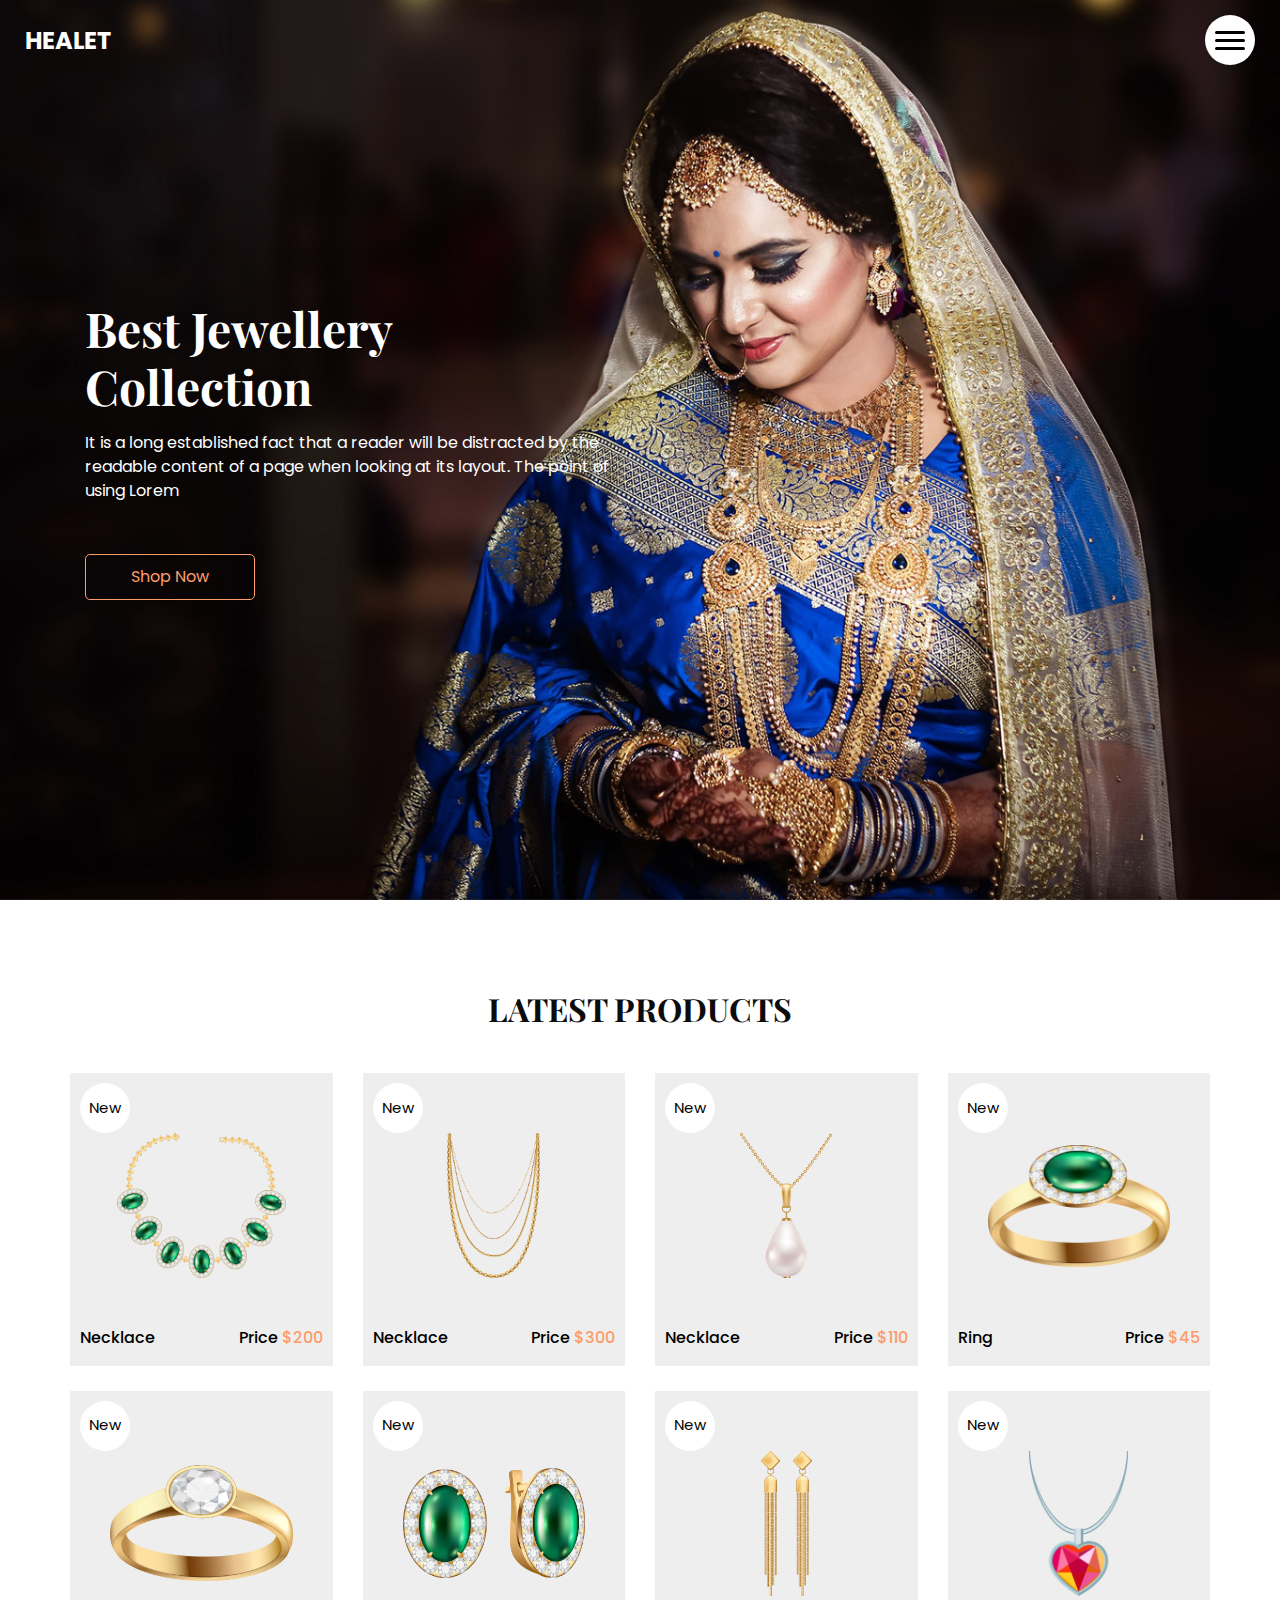
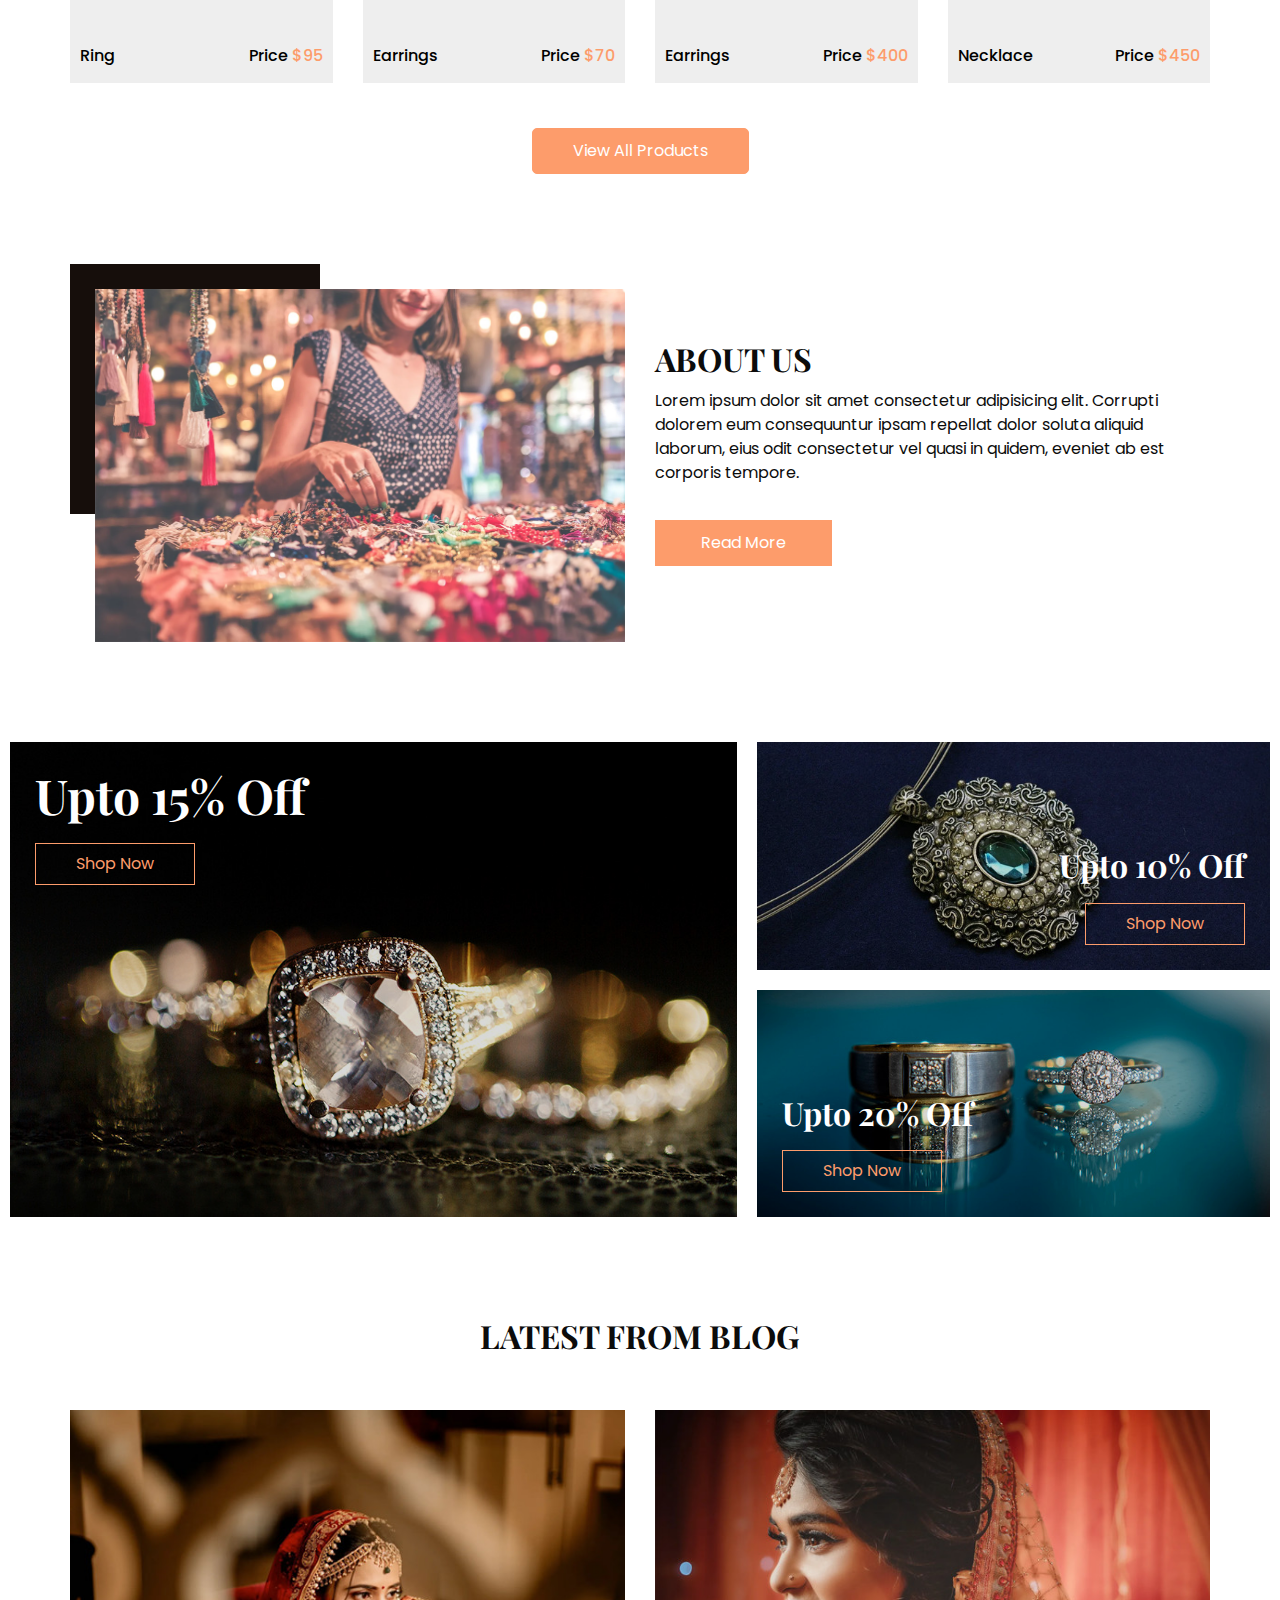
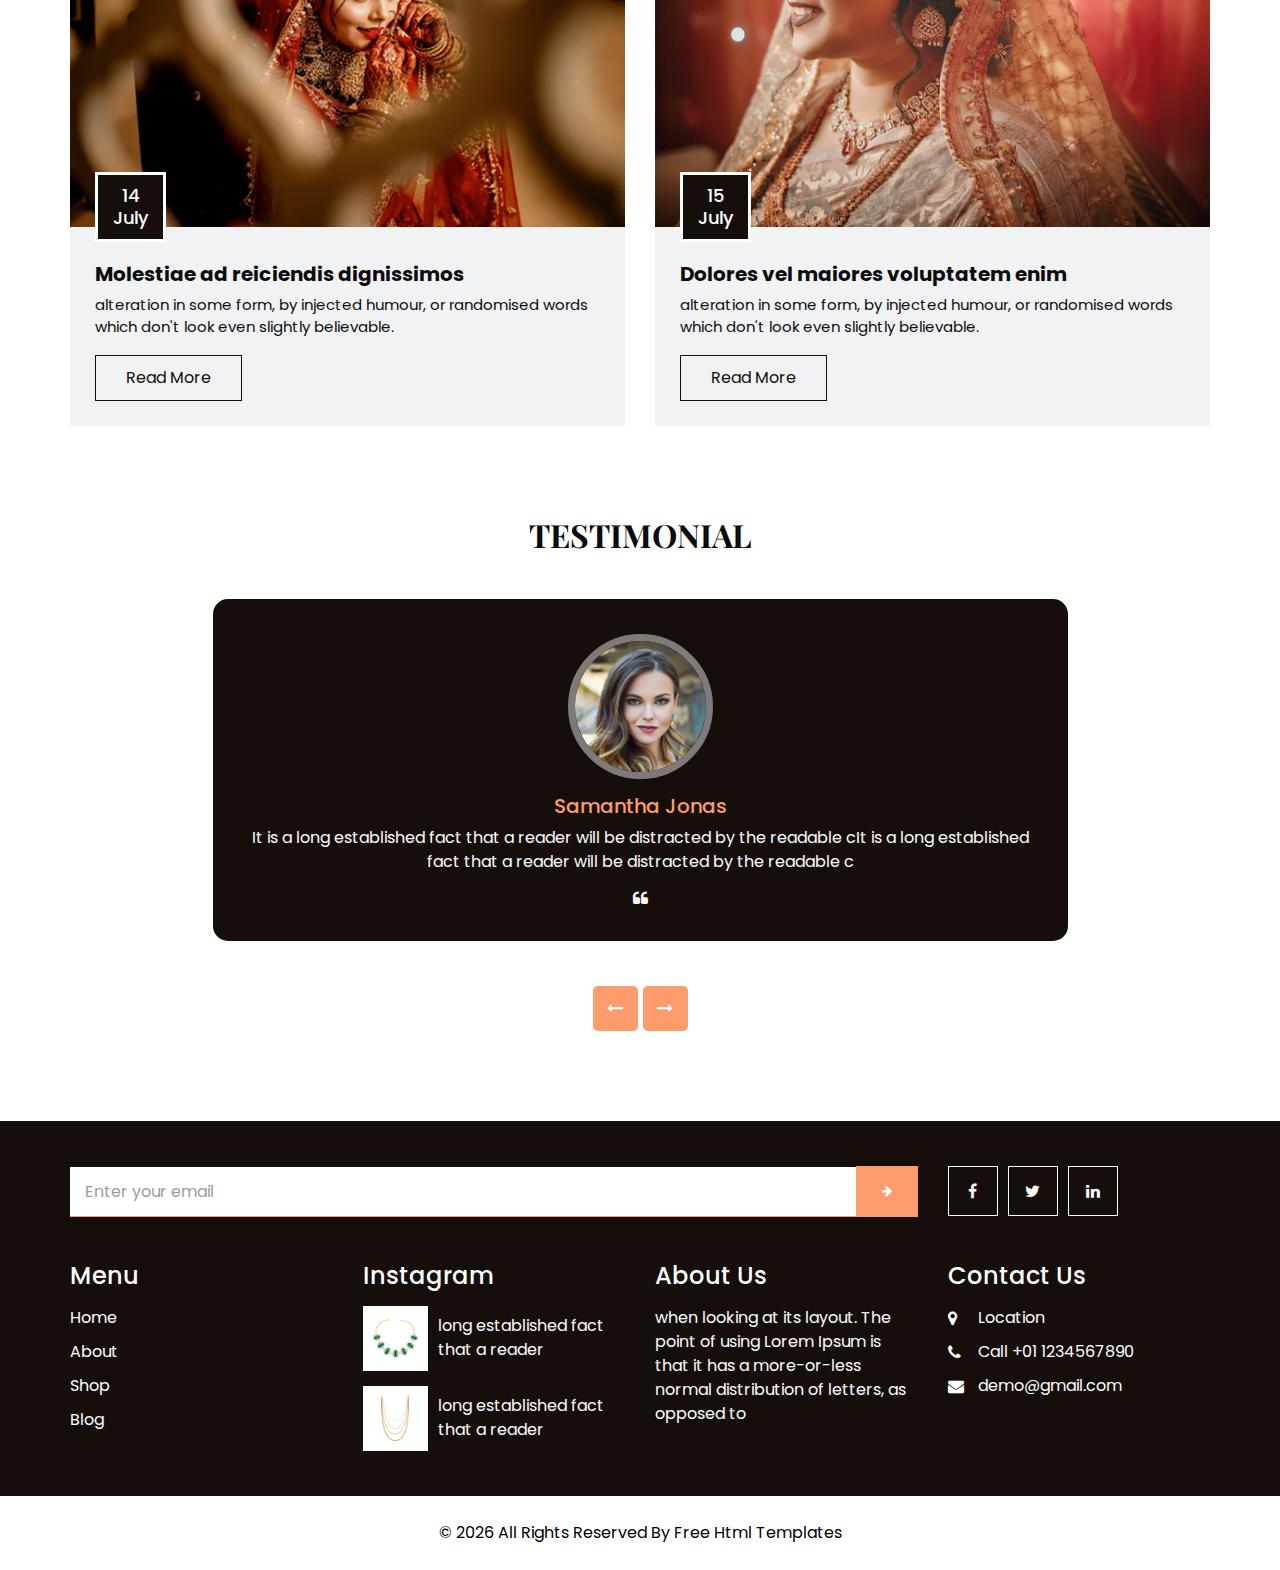
<file: index.html>
<!DOCTYPE html>
<html>

<head>
  <!-- Basic -->
  <meta charset="utf-8" />
  <meta http-equiv="X-UA-Compatible" content="IE=edge" />
  <!-- Mobile Metas -->
  <meta name="viewport" content="width=device-width, initial-scale=1, shrink-to-fit=no" />
  <!-- Site Metas -->
  <link rel="icon" href="images/favicon.png" type="image/gif" />
  <meta name="keywords" content="" />
  <meta name="description" content="" />
  <meta name="author" content="" />

  <title>Healet</title>

  <!-- bootstrap core css -->
  <link rel="stylesheet" type="text/css" href="css/bootstrap.css" />
  <!-- font awesome style -->
  <link href="css/font-awesome.min.css" rel="stylesheet" />
  <!-- Custom styles for this template -->
  <link href="css/style.css" rel="stylesheet" />
  <!-- responsive style -->
  <link href="css/responsive.css" rel="stylesheet" />

</head>

<body>

  <!-- header section strats -->
  <header class="header_section">
    <div class="container-fluid">
      <nav class="navbar navbar-expand-lg custom_nav-container">
        <a class="navbar-brand" href="index.html">
          <span>
            Healet
          </span>
        </a>
        <div class="" id="">

          <div class="custom_menu-btn">
            <button onclick="openNav()">
              <span class="s-1"> </span>
              <span class="s-2"> </span>
              <span class="s-3"> </span>
            </button>
            <div id="myNav" class="overlay">
              <div class="overlay-content">
                <a href="index.html">Home</a>
                <a href="about.html">About</a>
                <a href="shop.html">Shop</a>
                <a href="blog.html">Blog</a>
              </div>
            </div>
          </div>

        </div>
      </nav>
    </div>
  </header>
  <!-- end header section -->

  <!-- slider section -->
  <section class="slider_section position-relative">
    <div class="slider_bg_box">
      <img src="images/slider-bg.jpg" alt="">
    </div>
    <div class="slider_bg"></div>
    <div class="container">
      <div class="col-md-9 col-lg-8">
        <div class="detail-box">
          <h1>
            Best Jewellery
            <br> Collection
          </h1>
          <p>
            It is a long established fact that a reader will be distracted by the readable content of a page when
            looking at its layout. The point of using Lorem
          </p>
          <div>
            <a href="" class="slider-link">
              Shop Now
            </a>
          </div>
        </div>
      </div>
    </div>
  </section>
  <!-- end slider section -->

  <!-- shop section -->

  <section class="shop_section layout_padding">
    <div class="container">
      <div class="heading_container heading_center">
        <h2>
          Latest Products
        </h2>
      </div>
      <div class="row">
        <div class="col-sm-6 col-md-4 col-lg-3">
          <div class="box">
            <a href="">
              <div class="img-box">
                <img src="images/p1.png" alt="">
              </div>
              <div class="detail-box">
                <h6>
                  Necklace
                </h6>
                <h6>
                  Price
                  <span>
                    $200
                  </span>
                </h6>
              </div>
              <div class="new">
                <span>
                  New
                </span>
              </div>
            </a>
          </div>
        </div>
        <div class="col-sm-6 col-md-4 col-lg-3">
          <div class="box">
            <a href="">
              <div class="img-box">
                <img src="images/p2.png" alt="">
              </div>
              <div class="detail-box">
                <h6>
                  Necklace
                </h6>
                <h6>
                  Price
                  <span>
                    $300
                  </span>
                </h6>
              </div>
              <div class="new">
                <span>
                  New
                </span>
              </div>
            </a>
          </div>
        </div>
        <div class="col-sm-6 col-md-4 col-lg-3">
          <div class="box">
            <a href="">
              <div class="img-box">
                <img src="images/p3.png" alt="">
              </div>
              <div class="detail-box">
                <h6>
                  Necklace
                </h6>
                <h6>
                  Price
                  <span>
                    $110
                  </span>
                </h6>
              </div>
              <div class="new">
                <span>
                  New
                </span>
              </div>
            </a>
          </div>
        </div>
        <div class="col-sm-6 col-md-4 col-lg-3">
          <div class="box">
            <a href="">
              <div class="img-box">
                <img src="images/p4.png" alt="">
              </div>
              <div class="detail-box">
                <h6>
                  Ring
                </h6>
                <h6>
                  Price
                  <span>
                    $45
                  </span>
                </h6>
              </div>
              <div class="new">
                <span>
                  New
                </span>
              </div>
            </a>
          </div>
        </div>
        <div class="col-sm-6 col-md-4 col-lg-3">
          <div class="box">
            <a href="">
              <div class="img-box">
                <img src="images/p5.png" alt="">
              </div>
              <div class="detail-box">
                <h6>
                  Ring
                </h6>
                <h6>
                  Price
                  <span>
                    $95
                  </span>
                </h6>
              </div>
              <div class="new">
                <span>
                  New
                </span>
              </div>
            </a>
          </div>
        </div>
        <div class="col-sm-6 col-md-4 col-lg-3">
          <div class="box">
            <a href="">
              <div class="img-box">
                <img src="images/p6.png" alt="">
              </div>
              <div class="detail-box">
                <h6>
                  Earrings
                </h6>
                <h6>
                  Price
                  <span>
                    $70
                  </span>
                </h6>
              </div>
              <div class="new">
                <span>
                  New
                </span>
              </div>
            </a>
          </div>
        </div>
        <div class="col-sm-6 col-md-4 col-lg-3">
          <div class="box">
            <a href="">
              <div class="img-box">
                <img src="images/p7.png" alt="">
              </div>
              <div class="detail-box">
                <h6>
                  Earrings
                </h6>
                <h6>
                  Price
                  <span>
                    $400
                  </span>
                </h6>
              </div>
              <div class="new">
                <span>
                  New
                </span>
              </div>
            </a>
          </div>
        </div>
        <div class="col-sm-6 col-md-4 col-lg-3">
          <div class="box">
            <a href="">
              <div class="img-box">
                <img src="images/p8.png" alt="">
              </div>
              <div class="detail-box">
                <h6>
                  Necklace
                </h6>
                <h6>
                  Price
                  <span>
                    $450
                  </span>
                </h6>
              </div>
              <div class="new">
                <span>
                  New
                </span>
              </div>
            </a>
          </div>
        </div>
      </div>
      <div class="btn-box">
        <a href="">
          View All Products
        </a>
      </div>
    </div>
  </section>

  <!-- end shop section -->

  <!-- about section -->

  <section class="about_section  ">
    <div class="container">
      <div class="row">
        <div class="col-md-6">
          <div class="img-box">
            <img src="images/about-img.jpg" alt="">
          </div>
        </div>
        <div class="col-md-6">
          <div class="detail-box">
            <div class="heading_container">
              <h2>
                About Us
              </h2>
            </div>
            <p>
              Lorem ipsum dolor sit amet consectetur adipisicing elit. Corrupti dolorem eum consequuntur ipsam repellat dolor soluta aliquid laborum, eius odit consectetur vel quasi in quidem, eveniet ab est corporis tempore.
            </p>
            <a href="">
              Read More
            </a>
          </div>
        </div>
      </div>
    </div>
  </section>

  <!-- end about section -->

  <!-- offer section -->

  <section class="offer_section layout_padding">
    <div class="container-fluid">
      <div class="row">
        <div class="col-md-7 px-0">
          <div class="box offer-box1">
            <img src="images/o1.jpg" alt="">
            <div class="detail-box">
              <h2>
                Upto 15% Off
              </h2>
              <a href="">
                Shop Now
              </a>
            </div>
          </div>
        </div>
        <div class="col-md-5 px-0">
          <div class="box offer-box2">
            <img src="images/o2.jpg" alt="">
            <div class="detail-box">
              <h2>
                Upto 10% Off
              </h2>
              <a href="">
                Shop Now
              </a>
            </div>
          </div>
          <div class="box offer-box3">
            <img src="images/o3.jpg" alt="">
            <div class="detail-box">
              <h2>
                Upto 20% Off
              </h2>
              <a href="">
                Shop Now
              </a>
            </div>
          </div>
        </div>
      </div>
    </div>
  </section>

  <!-- end offer section -->

  <!-- blog section -->

  <section class="blog_section ">
    <div class="container">
      <div class="heading_container">
        <h2>
          Latest From Blog
        </h2>
      </div>
      <div class="row">
        <div class="col-md-6">
          <div class="box">
            <div class="img-box">
              <img src="images/b1.jpg" alt="">
              <h4 class="blog_date">
                14 <br>
                July
              </h4>
            </div>
            <div class="detail-box">
              <h5>
                Molestiae ad reiciendis dignissimos
              </h5>
              <p>
                alteration in some form, by injected humour, or randomised words which don't look even slightly believable.
              </p>
              <a href="">
                Read More
              </a>
            </div>
          </div>
        </div>
        <div class="col-md-6">
          <div class="box">
            <div class="img-box">
              <img src="images/b2.jpg" alt="">
              <h4 class="blog_date">
                15 <br>
                July
              </h4>
            </div>
            <div class="detail-box">
              <h5>
                Dolores vel maiores voluptatem enim
              </h5>
              <p>
                alteration in some form, by injected humour, or randomised words which don't look even slightly believable.
              </p>
              <a href="">
                Read More
              </a>
            </div>
          </div>
        </div>
      </div>
    </div>
  </section>

  <!-- end blog section -->

  <!-- client section -->

  <section class="client_section layout_padding">
    <div class="container">
      <div class="heading_container">
        <h2>
          Testimonial
        </h2>
      </div>
      <div id="carouselExample2Controls" class="carousel slide" data-ride="carousel">
        <div class="carousel-inner">
          <div class="carousel-item active">
            <div class="row">
              <div class="col-md-11 col-lg-10 mx-auto">
                <div class="box">
                  <div class="img-box">
                    <img src="images/client.jpg" alt="" />
                  </div>
                  <div class="detail-box">
                    <div class="name">
                      <h6>
                        Samantha Jonas
                      </h6>
                    </div>
                    <p>
                      It is a long established fact that a reader will be
                      distracted by the readable cIt is a long established fact
                      that a reader will be distracted by the readable c
                    </p>
                    <i class="fa fa-quote-left" aria-hidden="true"></i>
                  </div>
                </div>
              </div>
            </div>
          </div>
          <div class="carousel-item">
            <div class="row">
              <div class="col-md-11 col-lg-10 mx-auto">
                <div class="box">
                  <div class="img-box">
                    <img src="images/client.jpg" alt="" />
                  </div>
                  <div class="detail-box">
                    <div class="name">
                      <h6>
                        Samantha Jonas
                      </h6>
                    </div>
                    <p>
                      It is a long established fact that a reader will be
                      distracted by the readable cIt is a long established fact
                      that a reader will be distracted by the readable c
                    </p>
                    <i class="fa fa-quote-left" aria-hidden="true"></i>
                  </div>
                </div>
              </div>
            </div>
          </div>
          <div class="carousel-item">
            <div class="row">
              <div class="col-md-11 col-lg-10 mx-auto">
                <div class="box">
                  <div class="img-box">
                    <img src="images/client.jpg" alt="" />
                  </div>
                  <div class="detail-box">
                    <div class="name">
                      <h6>
                        Samantha Jonas
                      </h6>
                    </div>
                    <p>
                      It is a long established fact that a reader will be
                      distracted by the readable cIt is a long established fact
                      that a reader will be distracted by the readable c
                    </p>
                    <i class="fa fa-quote-left" aria-hidden="true"></i>
                  </div>
                </div>
              </div>
            </div>
          </div>
        </div>
        <div class="carousel_btn-container">
          <a class="carousel-control-prev" href="#carouselExample2Controls" role="button" data-slide="prev">
            <i class="fa fa-long-arrow-left" aria-hidden="true"></i>
            <span class="sr-only">Previous</span>
          </a>
          <a class="carousel-control-next" href="#carouselExample2Controls" role="button" data-slide="next">
            <i class="fa fa-long-arrow-right" aria-hidden="true"></i>
            <span class="sr-only">Next</span>
          </a>
        </div>
      </div>
    </div>
  </section>

  <!-- end client section -->

  <!-- info section -->
  <section class="info_section layout_padding2">
    <div class="container">
      <div class="row info_form_social_row">
        <div class="col-md-8 col-lg-9">
          <div class="info_form">
            <form action="">
              <input type="email" placeholder="Enter your email">
              <button>
                <i class="fa fa-arrow-right" aria-hidden="true"></i>
              </button>
            </form>
          </div>
        </div>
        <div class="col-md-4 col-lg-3">

          <div class="social_box">
            <a href="">
              <i class="fa fa-facebook" aria-hidden="true"></i>
            </a>
            <a href="">
              <i class="fa fa-twitter" aria-hidden="true"></i>
            </a>
            <a href="">
              <i class="fa fa-linkedin" aria-hidden="true"></i>
            </a>
          </div>
        </div>
      </div>
      <div class="row info_main_row">
        <div class="col-md-6 col-lg-3">
          <div class="info_links">
            <h4>
              Menu
            </h4>
            <div class="info_links_menu">
              <a href="index.html">Home</a>
              <a href="about.html">About</a>
              <a href="shop.html">Shop</a>
              <a href="blog.html">Blog</a>
            </div>
          </div>
        </div>
        <div class="col-md-6 col-lg-3">
          <div class="info_insta">
            <h4>
              Instagram
            </h4>
            <div class="insta_box">
              <div class="img-box">
                <img src="images/p1.png" alt="">
              </div>
              <p>
                long established fact that a reader
              </p>
            </div>
            <div class="insta_box">
              <div class="img-box">
                <img src="images/p2.png" alt="">
              </div>
              <p>
                long established fact that a reader
              </p>
            </div>
          </div>
        </div>
        <div class="col-md-6 col-lg-3">
          <div class="info_detail">
            <h4>
              About Us
            </h4>
            <p class="mb-0">
              when looking at its layout. The point of using Lorem Ipsum is that it has a more-or-less normal distribution of letters, as opposed to
            </p>
          </div>
        </div>
        <div class="col-md-6 col-lg-3">
          <h4>
            Contact Us
          </h4>
          <div class="info_contact">
            <a href="">
              <i class="fa fa-map-marker" aria-hidden="true"></i>
              <span>
                Location
              </span>
            </a>
            <a href="">
              <i class="fa fa-phone" aria-hidden="true"></i>
              <span>
                Call +01 1234567890
              </span>
            </a>
            <a href="">
              <i class="fa fa-envelope"></i>
              <span>
                demo@gmail.com
              </span>
            </a>
          </div>
        </div>
      </div>
    </div>
  </section>

  <!-- end info_section -->


  <!-- footer section -->
  <footer class="footer_section">
    <div class="container">
      <p>
        &copy; <span id="displayYear"></span> All Rights Reserved By
        <a href="https://html.design/">Free Html Templates</a>
      </p>
    </div>
  </footer>
  <!-- footer section -->


  <!-- jQery -->
  <script src="js/jquery-3.4.1.min.js"></script>
  <!-- bootstrap js -->
  <script src="js/bootstrap.js"></script>
  <!-- custom js -->
  <script src="js/custom.js"></script>

</body>

</html>
</file>
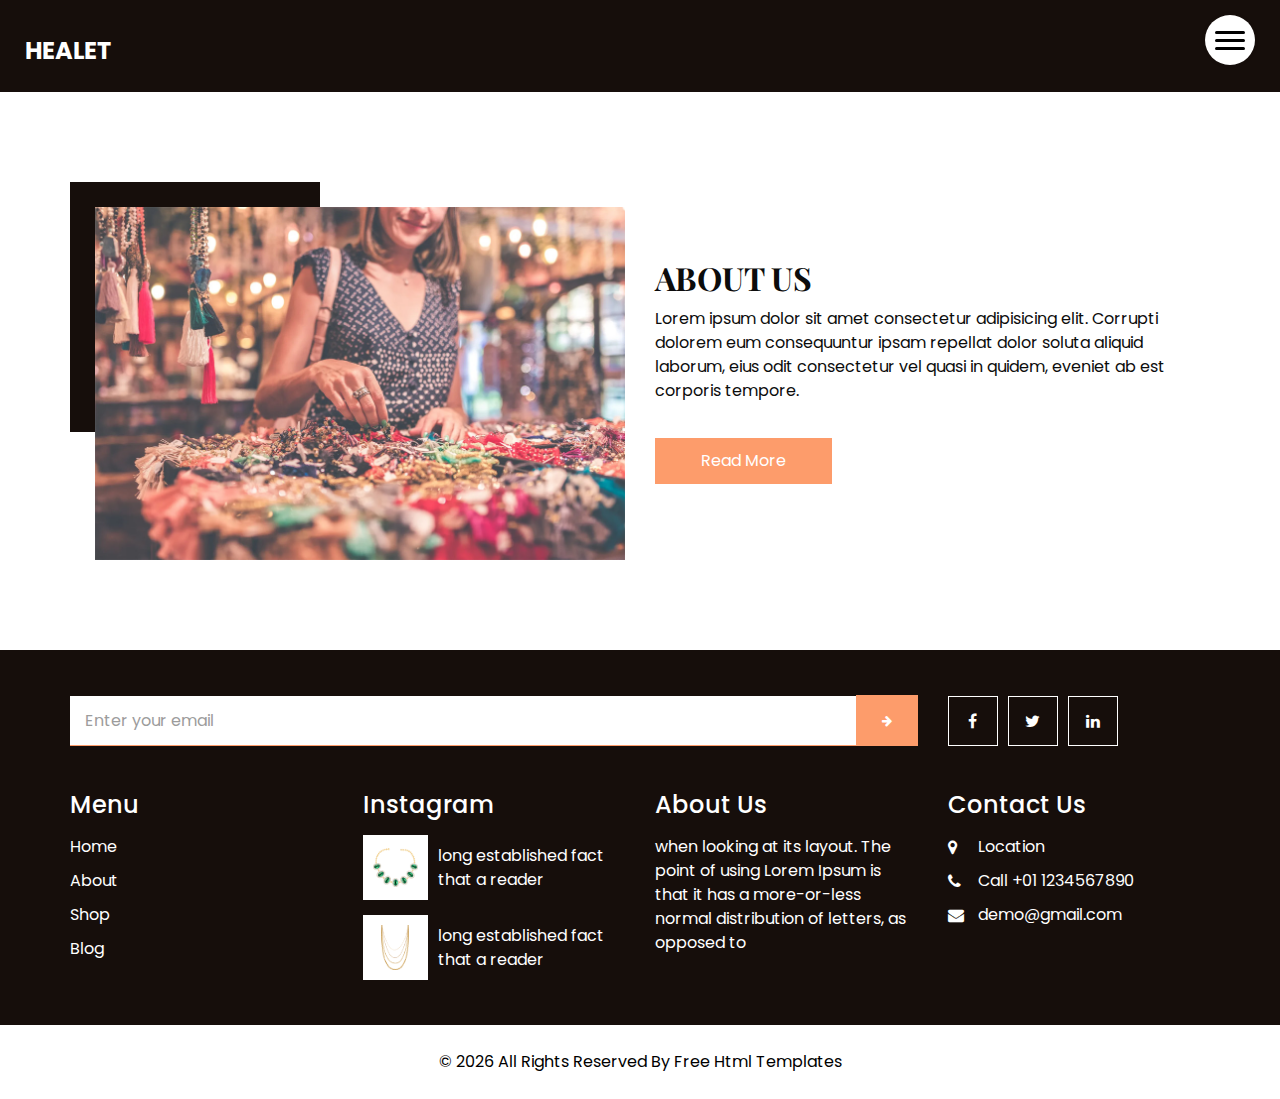
<file: about.html>
<!DOCTYPE html>
<html>

<head>
  <!-- Basic -->
  <meta charset="utf-8" />
  <meta http-equiv="X-UA-Compatible" content="IE=edge" />
  <!-- Mobile Metas -->
  <meta name="viewport" content="width=device-width, initial-scale=1, shrink-to-fit=no" />
  <!-- Site Metas -->
  <link rel="icon" href="images/favicon.png" type="image/gif" />
  <meta name="keywords" content="" />
  <meta name="description" content="" />
  <meta name="author" content="" />

  <title>Healet</title>

  <!-- bootstrap core css -->
  <link rel="stylesheet" type="text/css" href="css/bootstrap.css" />
  <!-- font awesome style -->
  <link href="css/font-awesome.min.css" rel="stylesheet" />
  <!-- Custom styles for this template -->
  <link href="css/style.css" rel="stylesheet" />
  <!-- responsive style -->
  <link href="css/responsive.css" rel="stylesheet" />

</head>

<body>

  <!-- header section strats -->
  <header class="header_section innerpage_header">
    <div class="container-fluid">
      <nav class="navbar navbar-expand-lg custom_nav-container">
        <a class="navbar-brand" href="index.html">
          <span>
            Healet
          </span>
        </a>
        <div class="" id="">

          <div class="custom_menu-btn">
            <button onclick="openNav()">
              <span class="s-1"> </span>
              <span class="s-2"> </span>
              <span class="s-3"> </span>
            </button>
            <div id="myNav" class="overlay">
              <div class="overlay-content">
                <a href="index.html">Home</a>
                <a href="about.html">About</a>
                <a href="shop.html">Shop</a>
                <a href="blog.html">Blog</a>
              </div>
            </div>
          </div>

        </div>
      </nav>
    </div>
  </header>
  <!-- end header section -->

  <!-- about section -->

  <section class="about_section  layout_padding">
    <div class="container">
      <div class="row">
        <div class="col-md-6">
          <div class="img-box">
            <img src="images/about-img.jpg" alt="">
          </div>
        </div>
        <div class="col-md-6">
          <div class="detail-box">
            <div class="heading_container">
              <h2>
                About Us
              </h2>
            </div>
            <p>
              Lorem ipsum dolor sit amet consectetur adipisicing elit. Corrupti dolorem eum consequuntur ipsam repellat dolor soluta aliquid laborum, eius odit consectetur vel quasi in quidem, eveniet ab est corporis tempore.
            </p>
            <a href="">
              Read More
            </a>
          </div>
        </div>
      </div>
    </div>
  </section>

  <!-- end about section -->

  <!-- info section -->
  <section class="info_section layout_padding2">
    <div class="container">
      <div class="row info_form_social_row">
        <div class="col-md-8 col-lg-9">
          <div class="info_form">
            <form action="">
              <input type="email" placeholder="Enter your email">
              <button>
                <i class="fa fa-arrow-right" aria-hidden="true"></i>
              </button>
            </form>
          </div>
        </div>
        <div class="col-md-4 col-lg-3">

          <div class="social_box">
            <a href="">
              <i class="fa fa-facebook" aria-hidden="true"></i>
            </a>
            <a href="">
              <i class="fa fa-twitter" aria-hidden="true"></i>
            </a>
            <a href="">
              <i class="fa fa-linkedin" aria-hidden="true"></i>
            </a>
          </div>
        </div>
      </div>
      <div class="row info_main_row">
        <div class="col-md-6 col-lg-3">
          <div class="info_links">
            <h4>
              Menu
            </h4>
            <div class="info_links_menu">
              <a href="index.html">Home</a>
              <a href="about.html">About</a>
              <a href="shop.html">Shop</a>
              <a href="blog.html">Blog</a>
            </div>
          </div>
        </div>
        <div class="col-md-6 col-lg-3">
          <div class="info_insta">
            <h4>
              Instagram
            </h4>
            <div class="insta_box">
              <div class="img-box">
                <img src="images/p1.png" alt="">
              </div>
              <p>
                long established fact that a reader
              </p>
            </div>
            <div class="insta_box">
              <div class="img-box">
                <img src="images/p2.png" alt="">
              </div>
              <p>
                long established fact that a reader
              </p>
            </div>
          </div>
        </div>
        <div class="col-md-6 col-lg-3">
          <div class="info_detail">
            <h4>
              About Us
            </h4>
            <p class="mb-0">
              when looking at its layout. The point of using Lorem Ipsum is that it has a more-or-less normal distribution of letters, as opposed to
            </p>
          </div>
        </div>
        <div class="col-md-6 col-lg-3">
          <h4>
            Contact Us
          </h4>
          <div class="info_contact">
            <a href="">
              <i class="fa fa-map-marker" aria-hidden="true"></i>
              <span>
                Location
              </span>
            </a>
            <a href="">
              <i class="fa fa-phone" aria-hidden="true"></i>
              <span>
                Call +01 1234567890
              </span>
            </a>
            <a href="">
              <i class="fa fa-envelope"></i>
              <span>
                demo@gmail.com
              </span>
            </a>
          </div>
        </div>
      </div>
    </div>
  </section>

  <!-- end info_section -->


  <!-- footer section -->
  <footer class="footer_section">
    <div class="container">
      <p>
        &copy; <span id="displayYear"></span> All Rights Reserved By
        <a href="https://html.design/">Free Html Templates</a>
      </p>
    </div>
  </footer>
  <!-- footer section -->


  <!-- jQery -->
  <script src="js/jquery-3.4.1.min.js"></script>
  <!-- bootstrap js -->
  <script src="js/bootstrap.js"></script>
  <!-- custom js -->
  <script src="js/custom.js"></script>

</body>

</html>
</file>
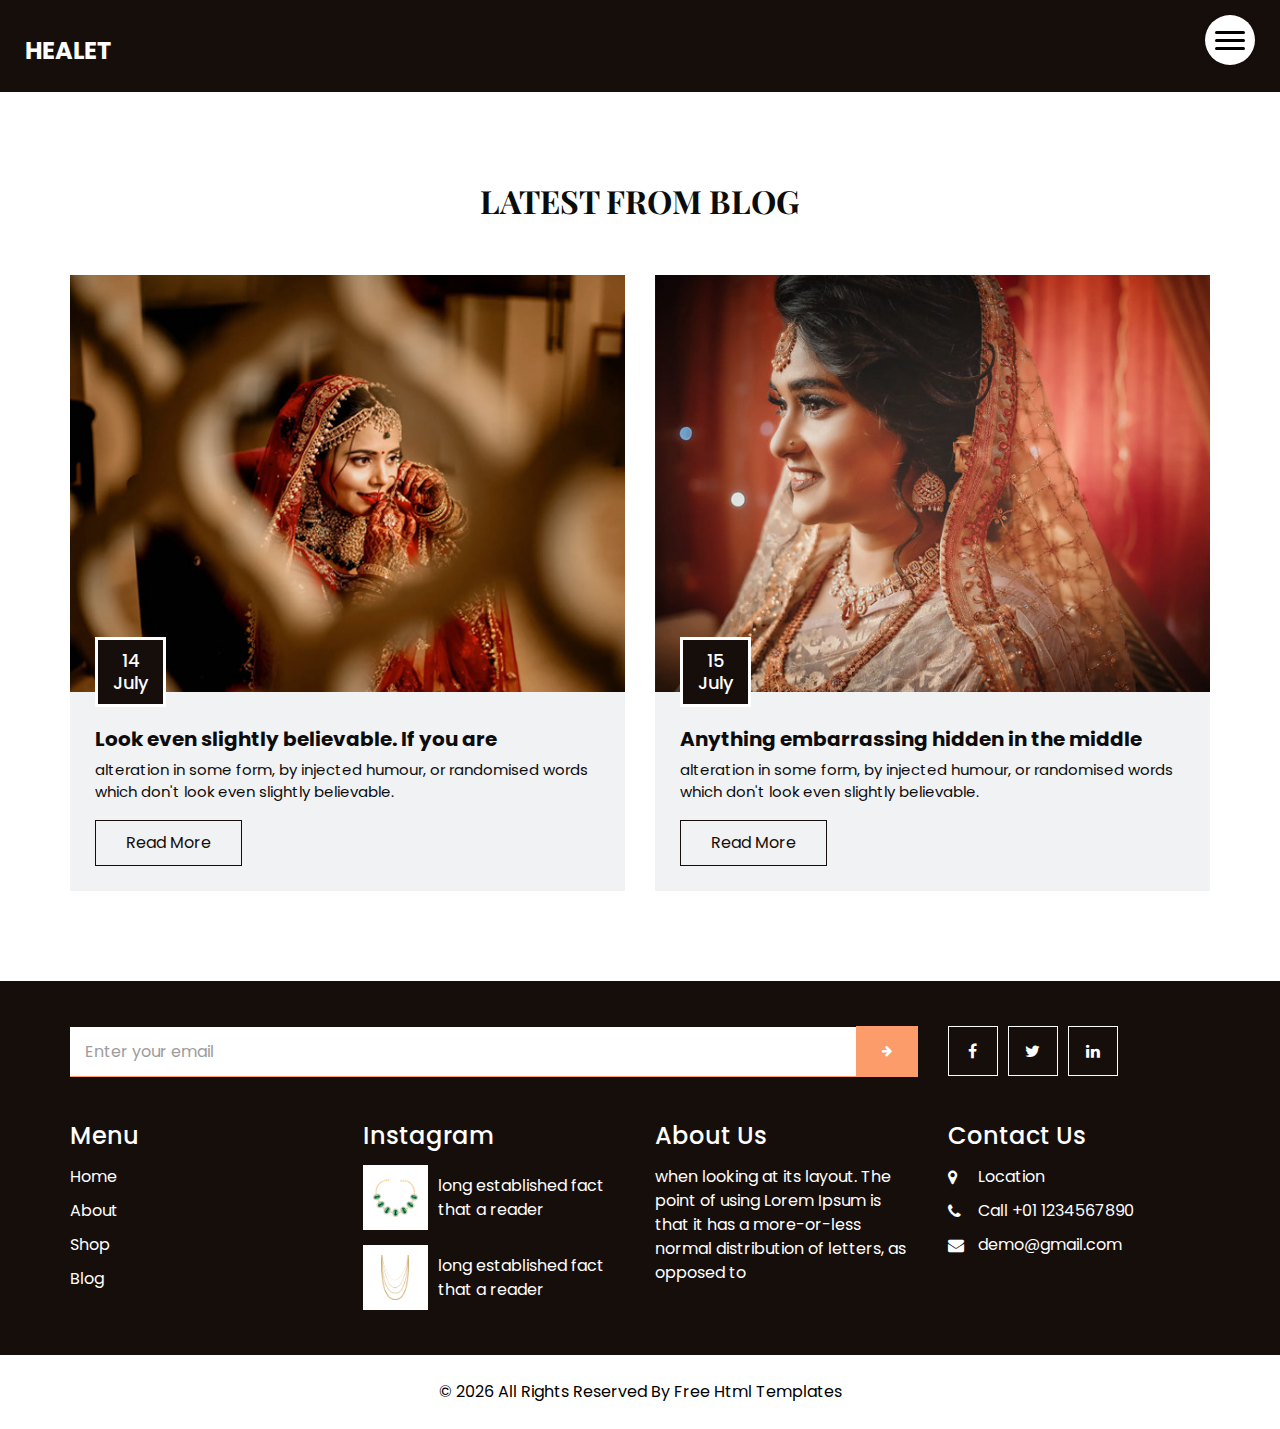
<file: blog.html>
<!DOCTYPE html>
<html>

<head>
  <!-- Basic -->
  <meta charset="utf-8" />
  <meta http-equiv="X-UA-Compatible" content="IE=edge" />
  <!-- Mobile Metas -->
  <meta name="viewport" content="width=device-width, initial-scale=1, shrink-to-fit=no" />
  <!-- Site Metas -->
  <link rel="icon" href="images/favicon.png" type="image/gif" />
  <meta name="keywords" content="" />
  <meta name="description" content="" />
  <meta name="author" content="" />

  <title>Healet</title>

  <!-- bootstrap core css -->
  <link rel="stylesheet" type="text/css" href="css/bootstrap.css" />
  <!-- font awesome style -->
  <link href="css/font-awesome.min.css" rel="stylesheet" />
  <!-- Custom styles for this template -->
  <link href="css/style.css" rel="stylesheet" />
  <!-- responsive style -->
  <link href="css/responsive.css" rel="stylesheet" />

</head>

<body>

  <!-- header section strats -->
  <header class="header_section innerpage_header">
    <div class="container-fluid">
      <nav class="navbar navbar-expand-lg custom_nav-container">
        <a class="navbar-brand" href="index.html">
          <span>
            Healet
          </span>
        </a>
        <div class="" id="">

          <div class="custom_menu-btn">
            <button onclick="openNav()">
              <span class="s-1"> </span>
              <span class="s-2"> </span>
              <span class="s-3"> </span>
            </button>
            <div id="myNav" class="overlay">
              <div class="overlay-content">
                <a href="index.html">Home</a>
                <a href="about.html">About</a>
                <a href="shop.html">Shop</a>
                <a href="blog.html">Blog</a>
              </div>
            </div>
          </div>

        </div>
      </nav>
    </div>
  </header>
  <!-- end header section -->

  <!-- blog section -->

  <section class="blog_section layout_padding">
    <div class="container">
      <div class="heading_container">
        <h2>
          Latest From Blog
        </h2>
      </div>
      <div class="row">
        <div class="col-md-6">
          <div class="box">
            <div class="img-box">
              <img src="images/b1.jpg" alt="">
              <h4 class="blog_date">
                14 <br>
                July
              </h4>
            </div>
            <div class="detail-box">
              <h5>
                Look even slightly believable. If you are
              </h5>
              <p>
                alteration in some form, by injected humour, or randomised words which don't look even slightly believable.
              </p>
              <a href="">
                Read More
              </a>
            </div>
          </div>
        </div>
        <div class="col-md-6">
          <div class="box">
            <div class="img-box">
              <img src="images/b2.jpg" alt="">
              <h4 class="blog_date">
                15 <br>
                July
              </h4>
            </div>
            <div class="detail-box">
              <h5>
                Anything embarrassing hidden in the middle
              </h5>
              <p>
                alteration in some form, by injected humour, or randomised words which don't look even slightly believable.
              </p>
              <a href="">
                Read More
              </a>
            </div>
          </div>
        </div>
      </div>
    </div>
  </section>

  <!-- end blog section -->

  <!-- info section -->
  <section class="info_section layout_padding2">
    <div class="container">
      <div class="row info_form_social_row">
        <div class="col-md-8 col-lg-9">
          <div class="info_form">
            <form action="">
              <input type="email" placeholder="Enter your email">
              <button>
                <i class="fa fa-arrow-right" aria-hidden="true"></i>
              </button>
            </form>
          </div>
        </div>
        <div class="col-md-4 col-lg-3">

          <div class="social_box">
            <a href="">
              <i class="fa fa-facebook" aria-hidden="true"></i>
            </a>
            <a href="">
              <i class="fa fa-twitter" aria-hidden="true"></i>
            </a>
            <a href="">
              <i class="fa fa-linkedin" aria-hidden="true"></i>
            </a>
          </div>
        </div>
      </div>
      <div class="row info_main_row">
        <div class="col-md-6 col-lg-3">
          <div class="info_links">
            <h4>
              Menu
            </h4>
            <div class="info_links_menu">
              <a href="index.html">Home</a>
              <a href="about.html">About</a>
              <a href="shop.html">Shop</a>
              <a href="blog.html">Blog</a>
            </div>
          </div>
        </div>
        <div class="col-md-6 col-lg-3">
          <div class="info_insta">
            <h4>
              Instagram
            </h4>
            <div class="insta_box">
              <div class="img-box">
                <img src="images/p1.png" alt="">
              </div>
              <p>
                long established fact that a reader
              </p>
            </div>
            <div class="insta_box">
              <div class="img-box">
                <img src="images/p2.png" alt="">
              </div>
              <p>
                long established fact that a reader
              </p>
            </div>
          </div>
        </div>
        <div class="col-md-6 col-lg-3">
          <div class="info_detail">
            <h4>
              About Us
            </h4>
            <p class="mb-0">
              when looking at its layout. The point of using Lorem Ipsum is that it has a more-or-less normal distribution of letters, as opposed to
            </p>
          </div>
        </div>
        <div class="col-md-6 col-lg-3">
          <h4>
            Contact Us
          </h4>
          <div class="info_contact">
            <a href="">
              <i class="fa fa-map-marker" aria-hidden="true"></i>
              <span>
                Location
              </span>
            </a>
            <a href="">
              <i class="fa fa-phone" aria-hidden="true"></i>
              <span>
                Call +01 1234567890
              </span>
            </a>
            <a href="">
              <i class="fa fa-envelope"></i>
              <span>
                demo@gmail.com
              </span>
            </a>
          </div>
        </div>
      </div>
    </div>
  </section>

  <!-- end info_section -->


  <!-- footer section -->
  <footer class="footer_section">
    <div class="container">
      <p>
        &copy; <span id="displayYear"></span> All Rights Reserved By
        <a href="https://html.design/">Free Html Templates</a>
      </p>
    </div>
  </footer>
  <!-- footer section -->


  <!-- jQery -->
  <script src="js/jquery-3.4.1.min.js"></script>
  <!-- bootstrap js -->
  <script src="js/bootstrap.js"></script>
  <!-- custom js -->
  <script src="js/custom.js"></script>

</body>

</html>
</file>
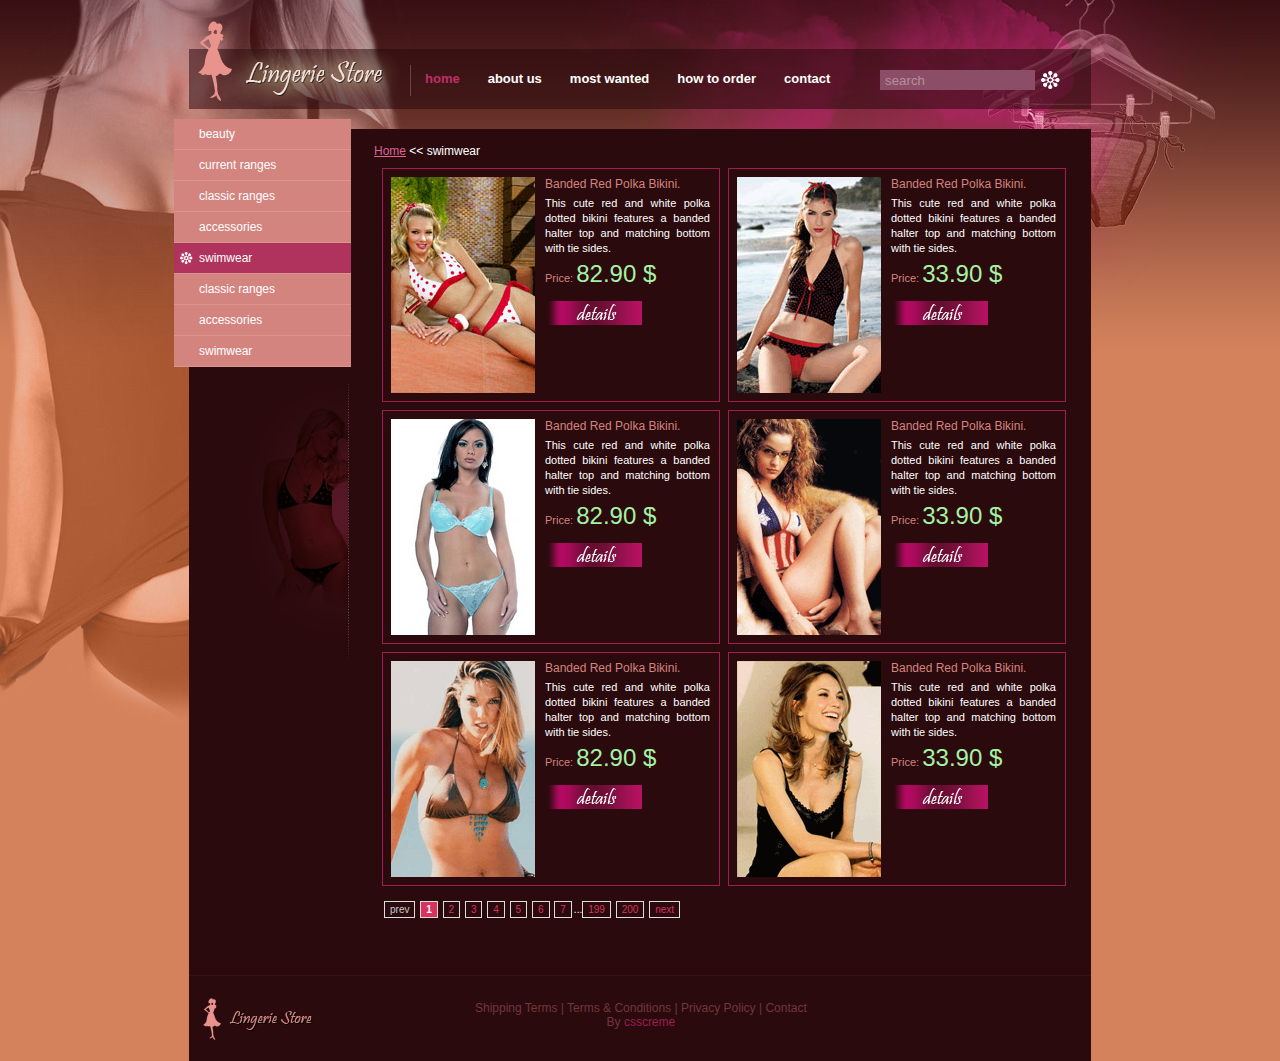
<file: categories.html>
<!DOCTYPE html PUBLIC "-//W3C//DTD XHTML 1.0 Transitional//EN" "http://www.w3.org/TR/xhtml1/DTD/xhtml1-transitional.dtd">
<html xmlns="http://www.w3.org/1999/xhtml">
<head>
<title>Lingerie Store - Categories</title>
<meta http-equiv="Content-Type" content="text/html; charset=windows-1252" />
<link rel="stylesheet" type="text/css" href="style.css" />
<script type="text/javascript" src="unitpngfix.js"></script>
</head>
<body>
<div id="main_container">
  <div id="header">
    <div class="logo"> <a href="#"><img src="images/logo.png" width="221" height="91" alt="" border="0" /></a> </div>
    <div id="menu_tab">
      <ul class="menu">
        <li class="divider"></li>
        <li><a href="#" class="nav_selected"> home </a></li>
        <li><a href="about.html" class="nav"> about us</a></li>
        <li><a href="#" class="nav"> most wanted</a></li>
        <li><a href="#" class="nav"> how to order</a></li>
        <li><a href="contact.html" class="nav"> contact </a></li>
      </ul>
    </div>
    <div class="search_tab">
      <input type="text" class="search" value="search" />
      <input type="image" src="images/search.gif" class="search_bt" />
    </div>
  </div>
  <div id="main_content">
    <div class="left_sidebar">
      <div id="left_menu">
        <ul>
          <li><a href="#">beauty</a></li>
          <li><a href="#">current ranges</a></li>
          <li><a href="#">classic ranges</a></li>
          <li><a href="#">accessories</a></li>
          <li class="selected"><a href="#">swimwear</a></li>
          <li><a href="#">classic ranges</a></li>
          <li><a href="#">accessories</a></li>
          <li><a href="#">swimwear</a></li>
        </ul>
      </div>
      <div class="submenu_pic"> <img src="images/submenu_pic.gif" alt="" /> </div>
    </div>
    <div id="center_content">
      <div class="title"><a href="#">Home</a> &lt;&lt; swimwear</div>
      <div class="product_box"> <img src="images/p1.gif" alt="" class="prod_image" />
        <div class="product_details">
          <div class="prod_title">Banded Red Polka Bikini.</div>
          <p> This cute red and white polka dotted bikini features a banded halter top and matching bottom with tie sides. </p>
          <p class="price">Price: <span class="price">82.90 $</span></p>
          <a href="#" class="details"><img src="images/details.gif" alt="" border="0" /></a> </div>
      </div>
      <div class="product_box"> <img src="images/p2.gif" alt="" class="prod_image" />
        <div class="product_details">
          <div class="prod_title">Banded Red Polka Bikini.</div>
          <p> This cute red and white polka dotted bikini features a banded halter top and matching bottom with tie sides. </p>
          <p class="price">Price: <span class="price">33.90 $</span></p>
          <a href="#" class="details"><img src="images/details.gif" alt="" border="0" /></a> </div>
      </div>
      <div class="product_box"> <img src="images/p3.gif" alt="" class="prod_image" />
        <div class="product_details">
          <div class="prod_title">Banded Red Polka Bikini.</div>
          <p> This cute red and white polka dotted bikini features a banded halter top and matching bottom with tie sides. </p>
          <p class="price">Price: <span class="price">82.90 $</span></p>
          <a href="#" class="details"><img src="images/details.gif" alt="" border="0" /></a> </div>
      </div>
      <div class="product_box"> <img src="images/p4.gif" alt="" class="prod_image" />
        <div class="product_details">
          <div class="prod_title">Banded Red Polka Bikini.</div>
          <p> This cute red and white polka dotted bikini features a banded halter top and matching bottom with tie sides. </p>
          <p class="price">Price: <span class="price">33.90 $</span></p>
          <a href="#" class="details"><img src="images/details.gif" alt="" border="0" /></a> </div>
      </div>
      <div class="product_box"> <img src="images/p5.gif" alt="" class="prod_image" />
        <div class="product_details">
          <div class="prod_title">Banded Red Polka Bikini.</div>
          <p> This cute red and white polka dotted bikini features a banded halter top and matching bottom with tie sides. </p>
          <p class="price">Price: <span class="price">82.90 $</span></p>
          <a href="#" class="details"><img src="images/details.gif" alt="" border="0" /></a> </div>
      </div>
      <div class="product_box"> <img src="images/p6.gif" alt="" class="prod_image" />
        <div class="product_details">
          <div class="prod_title">Banded Red Polka Bikini.</div>
          <p> This cute red and white polka dotted bikini features a banded halter top and matching bottom with tie sides. </p>
          <p class="price">Price: <span class="price">33.90 $</span></p>
          <a href="#" class="details"><img src="images/details.gif" alt="" border="0" /></a> </div>
      </div>
      <div class="pagination"> <span class="disabled">prev</span> <span class="current">1</span> <a href="#">2</a> <a href="#">3</a> <a href="#">4</a> <a href="#">5</a> <a href="#">6</a> <a href="#">7</a>...<a href="#">199</a> <a href="#">200</a> <a href="#">next</a> </div>
    </div>
    <div class="clear"></div>
    <div id="footer">
      <div class="left_foter"><img src="images/footer_logo.gif" alt="" /></div>
      <div class="center_footer"> <a href="#">Shipping Terms</a> | <a href="#">Terms &amp; Conditions</a> | <a href="#">Privacy Policy</a> | <a href="#">Contact</a> <br />
        By <a href="http://csscreme.com" style="color:#9e1c50;">csscreme</a> </div>
    </div>
  </div>
</div>
</body>
</html>
</file>
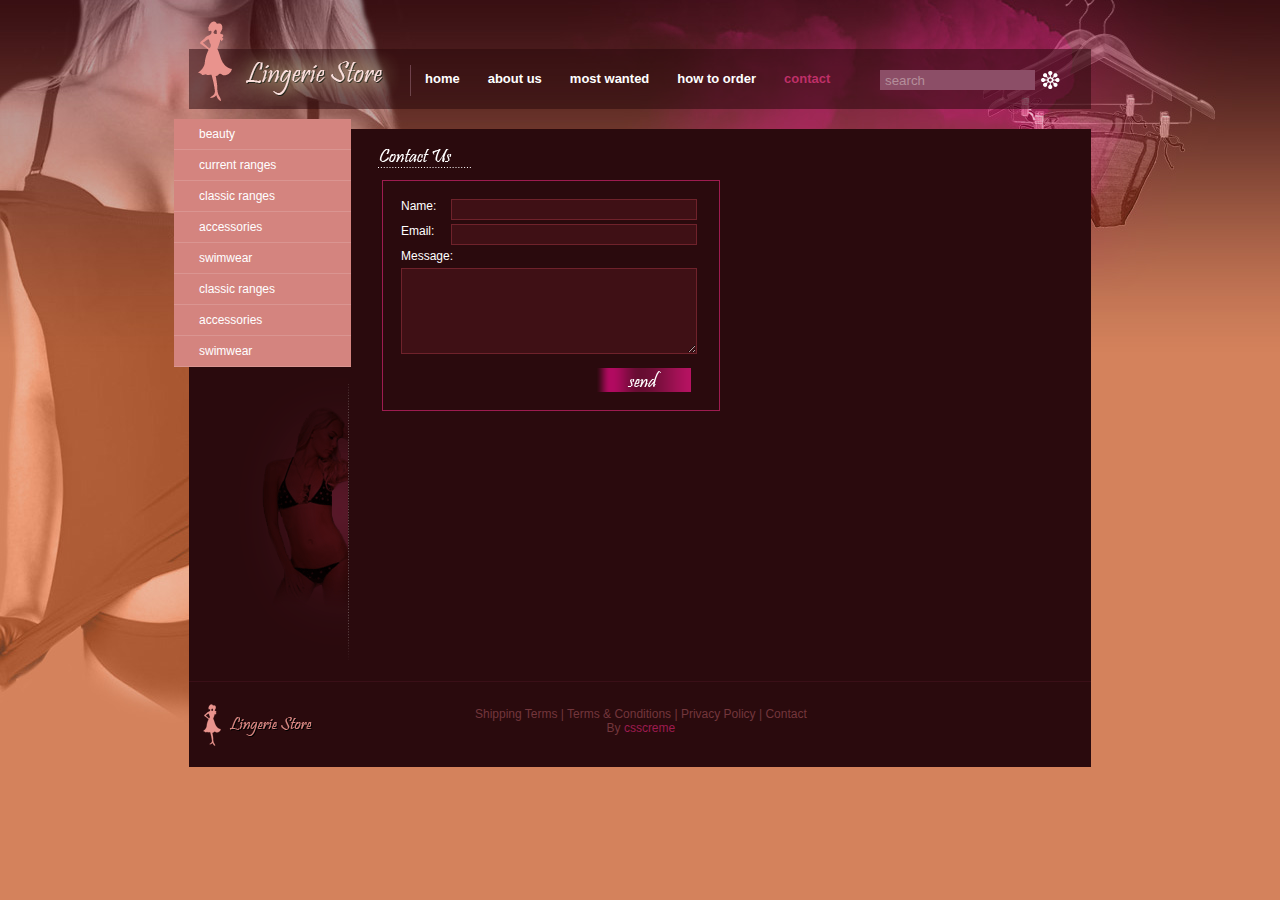
<file: contact.html>
<!DOCTYPE html PUBLIC "-//W3C//DTD XHTML 1.0 Transitional//EN" "http://www.w3.org/TR/xhtml1/DTD/xhtml1-transitional.dtd">
<html xmlns="http://www.w3.org/1999/xhtml">
<head>
<title>Lingerie Store - Contact</title>
<meta http-equiv="Content-Type" content="text/html; charset=windows-1252" />
<link rel="stylesheet" type="text/css" href="style.css" />
<script type="text/javascript" src="unitpngfix.js"></script>
</head>
<body>
<div id="main_container">
  <div id="header">
    <div class="logo"> <a href="#"><img src="images/logo.png" width="221" height="91" alt="" border="0" /></a> </div>
    <div id="menu_tab">
      <ul class="menu">
        <li class="divider"></li>
        <li><a href="#" class="nav"> home </a></li>
        <li><a href="about.html" class="nav"> about us</a></li>
        <li><a href="#" class="nav"> most wanted</a></li>
        <li><a href="#" class="nav"> how to order</a></li>
        <li><a href="contact.html" class="nav_selected"> contact </a></li>
      </ul>
    </div>
    <div class="search_tab">
      <input type="text" class="search" value="search" />
      <input type="image" src="images/search.gif" class="search_bt" />
    </div>
  </div>
  <div id="main_content">
    <div class="left_sidebar">
      <div id="left_menu">
        <ul>
          <li><a href="#">beauty</a></li>
          <li><a href="#">current ranges</a></li>
          <li><a href="#">classic ranges</a></li>
          <li><a href="#">accessories</a></li>
          <li><a href="#">swimwear</a></li>
          <li><a href="#">classic ranges</a></li>
          <li><a href="#">accessories</a></li>
          <li><a href="#">swimwear</a></li>
        </ul>
      </div>
      <div class="submenu_pic"> <img src="images/submenu_pic.gif" alt="" /> </div>
    </div>
    <div id="center_content">
      <div class="title"><img src="images/contact_title.gif" alt="" /></div>
      <div class="product_box">
        <div id="contact_form">
          <label class="contact_form">Name:</label>
          <input type="text" name="user" class="contact_input" />
          <div class="cleardiv"></div>
          <label class="contact_form">Email:</label>
          <input type="text" name="payuity"  class="contact_input" />
          <div class="cleardiv"></div>
          <label class="contact_form">Message:</label>
          <textarea name="text" cols="" rows="" class="contact_textarea"></textarea>
          <div class="cleardiv"></div>
          <input type="image" src="images/submit.gif" class="contact_submit" />
        </div>
      </div>
    </div>
    <div class="clear"></div>
    <div id="footer">
      <div class="left_foter"><img src="images/footer_logo.gif" alt="" /></div>
      <div class="center_footer"> <a href="#">Shipping Terms</a> | <a href="#">Terms &amp; Conditions</a> | <a href="#">Privacy Policy</a> | <a href="#">Contact</a> <br />
        By <a href="http://csscreme.com" style="color:#9e1c50;">csscreme</a> </div>
    </div>
  </div>
</div>
</body>
</html>
</file>
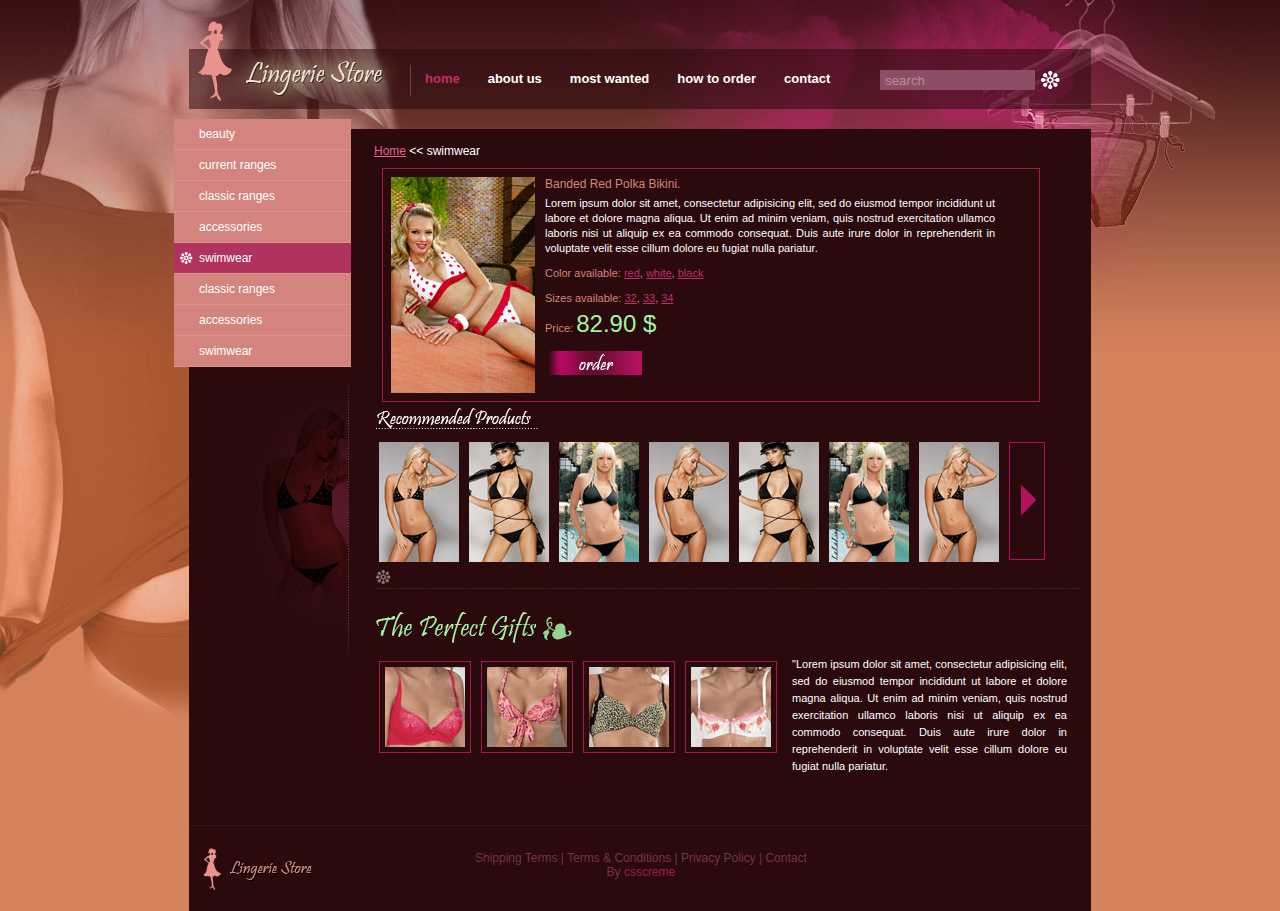
<file: details.html>
<!DOCTYPE html PUBLIC "-//W3C//DTD XHTML 1.0 Transitional//EN" "http://www.w3.org/TR/xhtml1/DTD/xhtml1-transitional.dtd">
<html xmlns="http://www.w3.org/1999/xhtml">
<head>
<title>Lingerie Store - Details</title>
<meta http-equiv="Content-Type" content="text/html; charset=windows-1252" />
<link rel="stylesheet" type="text/css" href="style.css" />
<script type="text/javascript" src="unitpngfix.js"></script>
</head>
<body>
<div id="main_container">
  <div id="header">
    <div class="logo"> <a href="#"><img src="images/logo.png" width="221" height="91" alt="" border="0" /></a> </div>
    <div id="menu_tab">
      <ul class="menu">
        <li class="divider"></li>
        <li><a href="#" class="nav_selected"> home </a></li>
        <li><a href="about.html" class="nav"> about us</a></li>
        <li><a href="#" class="nav"> most wanted</a></li>
        <li><a href="#" class="nav"> how to order</a></li>
        <li><a href="contact.html" class="nav"> contact </a></li>
      </ul>
    </div>
    <div class="search_tab">
      <input type="text" class="search" value="search" />
      <input type="image" src="images/search.gif" class="search_bt" />
    </div>
  </div>
  <div id="main_content">
    <div class="left_sidebar">
      <div id="left_menu">
        <ul>
          <li><a href="#">beauty</a></li>
          <li><a href="#">current ranges</a></li>
          <li><a href="#">classic ranges</a></li>
          <li><a href="#">accessories</a></li>
          <li class="selected"><a href="#">swimwear</a></li>
          <li><a href="#">classic ranges</a></li>
          <li><a href="#">accessories</a></li>
          <li><a href="#">swimwear</a></li>
        </ul>
      </div>
      <div class="submenu_pic"> <img src="images/submenu_pic.gif" alt="" /> </div>
    </div>
    <div id="center_content">
      <div class="title"><a href="#">Home</a> &lt;&lt; swimwear</div>
      <div class="product_box_details"> <img src="images/p1.gif" alt="" class="prod_image" />
        <div class="product_details_wide">
          <div class="prod_title">Banded Red Polka Bikini.</div>
          <p> Lorem ipsum dolor sit amet, consectetur adipisicing elit, sed do eiusmod tempor incididunt ut labore et dolore magna aliqua. Ut enim ad minim veniam, quis nostrud exercitation ullamco laboris nisi ut aliquip ex ea commodo consequat. Duis aute irure dolor in reprehenderit in voluptate velit esse cillum dolore eu fugiat nulla pariatur. </p>
          <p class="price">Color available: <a href="#">red</a>, <a href="#">white</a>, <a href="#">black</a></p>
          <p class="price">Sizes available: <a href="#">32</a>, <a href="#">33</a>, <a href="#">34</a></p>
          <p class="price">Price: <span class="price">82.90 $</span></p>
          <a href="#" class="details"><img src="images/order.gif" alt="" border="0" /></a> </div>
      </div>
      <div class="title"><img src="images/recommended_title.gif" alt="" /></div>
      <a href="#"><img src="images/sp1.gif" alt="" class="sp" border="0" /></a> <a href="#"><img src="images/sp2.gif" alt="" class="sp" border="0" /></a> <a href="#"><img src="images/sp3.gif" alt="" class="sp" border="0" /> </a> <a href="#"><img src="images/sp1.gif" alt="" class="sp" border="0" /></a> <a href="#"><img src="images/sp2.gif" alt="" class="sp" border="0" /></a> <a href="#"><img src="images/sp3.gif" alt="" class="sp" border="0" /> </a> <a href="#"><img src="images/sp1.gif" alt="" class="sp" border="0" /></a> <a href="#"><img src="images/next.gif" alt="" class="sp" border="0" /></a>
      <div class="title"><img src="images/center_divider.gif" alt="" /></div>
      <div class="title"><img src="images/gift_title.gif" alt="" /></div>
      <a href="#"><img src="images/gift1.gif" alt="" class="gift" /></a> <a href="#"><img src="images/gift2.gif" alt="" class="gift" /></a> <a href="#"><img src="images/gift3.gif" alt="" class="gift" /></a> <a href="#"><img src="images/gift4.gif" alt="" class="gift" /></a>
      <p class="gifts_details"> "Lorem ipsum dolor sit amet, consectetur adipisicing elit, sed do eiusmod tempor incididunt ut labore et dolore magna aliqua. Ut enim ad minim veniam, quis nostrud exercitation ullamco laboris nisi ut aliquip ex ea commodo consequat. Duis aute irure dolor in reprehenderit in voluptate velit esse cillum dolore eu fugiat nulla pariatur. </p>
    </div>
    <div class="clear"></div>
    <div id="footer">
      <div class="left_foter"><img src="images/footer_logo.gif" alt="" /></div>
      <div class="center_footer"> <a href="#">Shipping Terms</a> | <a href="#">Terms &amp; Conditions</a> | <a href="#">Privacy Policy</a> | <a href="#">Contact</a> <br />
        By <a href="http://csscreme.com" style="color:#9e1c50;">csscreme</a> </div>
    </div>
  </div>
</div>
</body>
</html>
</file>
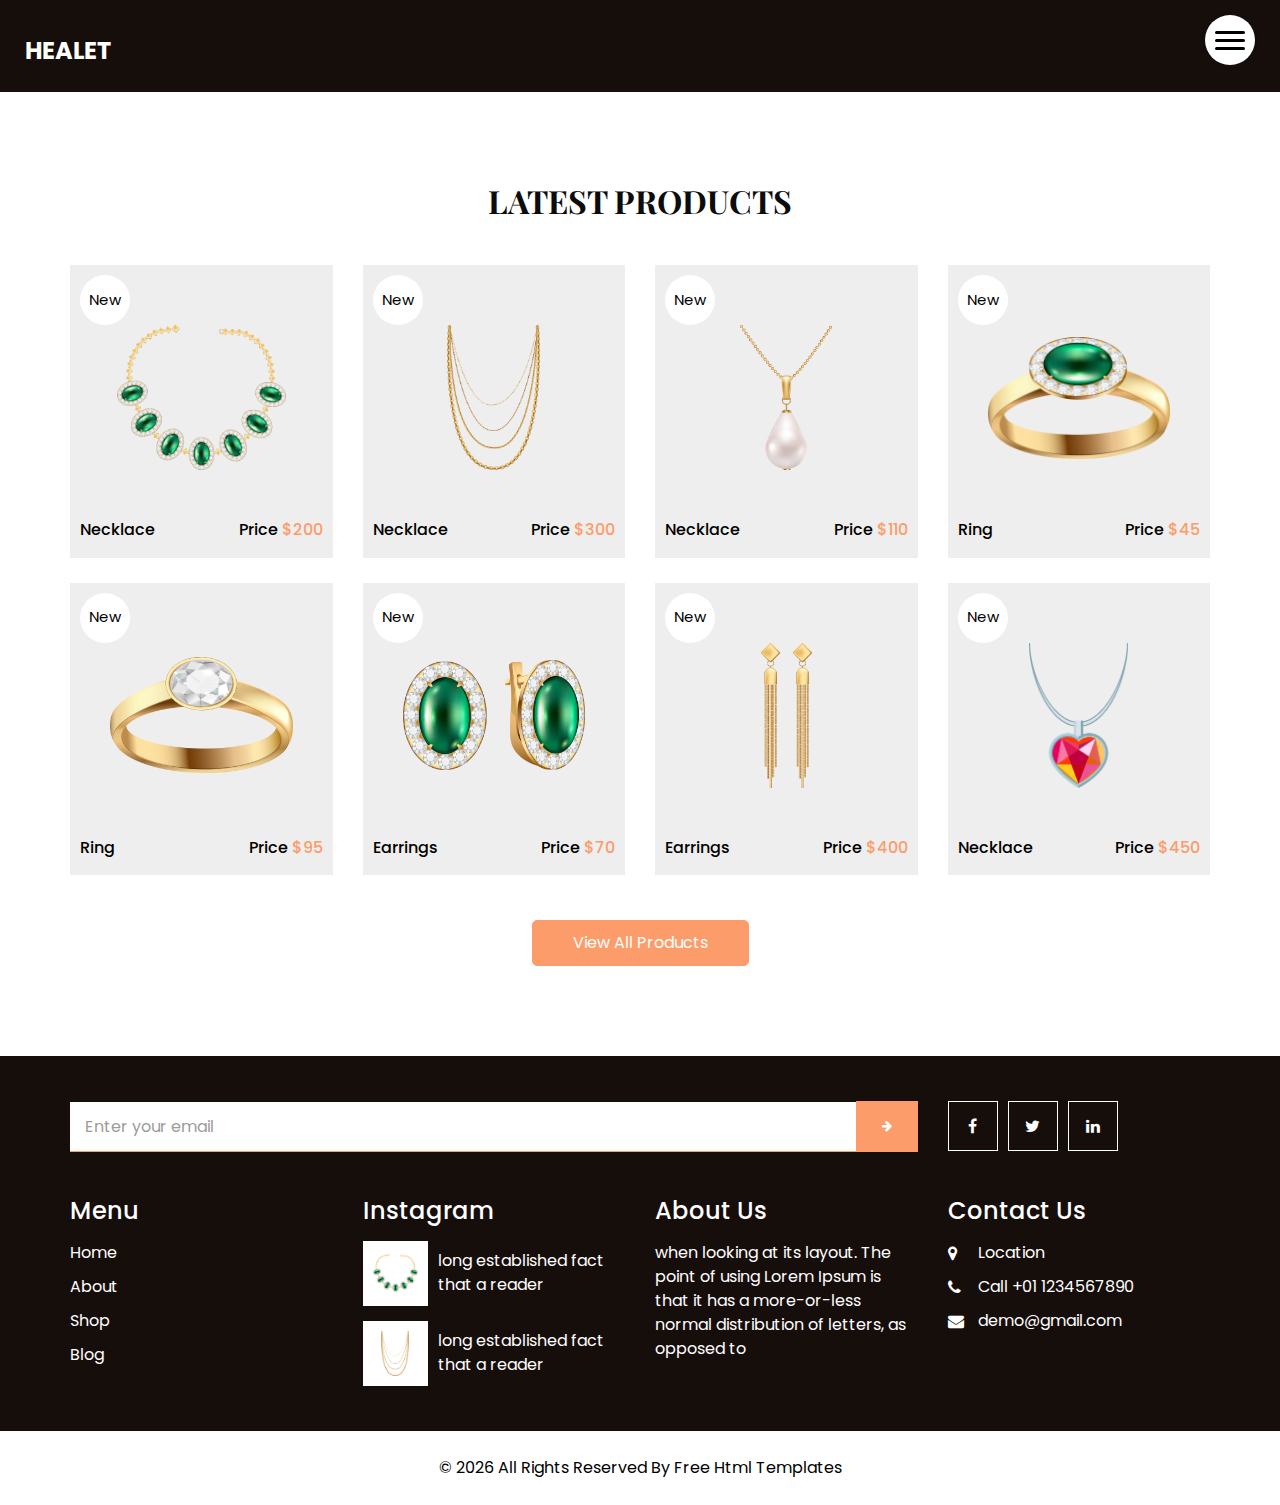
<file: shop.html>
<!DOCTYPE html>
<html>

<head>
  <!-- Basic -->
  <meta charset="utf-8" />
  <meta http-equiv="X-UA-Compatible" content="IE=edge" />
  <!-- Mobile Metas -->
  <meta name="viewport" content="width=device-width, initial-scale=1, shrink-to-fit=no" />
  <!-- Site Metas -->
  <link rel="icon" href="images/favicon.png" type="image/gif" />
  <meta name="keywords" content="" />
  <meta name="description" content="" />
  <meta name="author" content="" />

  <title>Healet</title>

  <!-- bootstrap core css -->
  <link rel="stylesheet" type="text/css" href="css/bootstrap.css" />
  <!-- font awesome style -->
  <link href="css/font-awesome.min.css" rel="stylesheet" />
  <!-- Custom styles for this template -->
  <link href="css/style.css" rel="stylesheet" />
  <!-- responsive style -->
  <link href="css/responsive.css" rel="stylesheet" />

</head>

<body>

  <!-- header section strats -->
  <header class="header_section innerpage_header">
    <div class="container-fluid">
      <nav class="navbar navbar-expand-lg custom_nav-container">
        <a class="navbar-brand" href="index.html">
          <span>
            Healet
          </span>
        </a>
        <div class="" id="">

          <div class="custom_menu-btn">
            <button onclick="openNav()">
              <span class="s-1"> </span>
              <span class="s-2"> </span>
              <span class="s-3"> </span>
            </button>
            <div id="myNav" class="overlay">
              <div class="overlay-content">
                <a href="index.html">Home</a>
                <a href="about.html">About</a>
                <a href="shop.html">Shop</a>
                <a href="blog.html">Blog</a>
              </div>
            </div>
          </div>

        </div>
      </nav>
    </div>
  </header>
  <!-- end header section -->

  <!-- shop section -->

  <section class="shop_section layout_padding">
    <div class="container">
      <div class="heading_container heading_center">
        <h2>
          Latest Products
        </h2>
      </div>
      <div class="row">
        <div class="col-sm-6 col-md-4 col-lg-3">
          <div class="box">
            <a href="">
              <div class="img-box">
                <img src="images/p1.png" alt="">
              </div>
              <div class="detail-box">
                <h6>
                  Necklace
                </h6>
                <h6>
                  Price
                  <span>
                    $200
                  </span>
                </h6>
              </div>
              <div class="new">
                <span>
                  New
                </span>
              </div>
            </a>
          </div>
        </div>
        <div class="col-sm-6 col-md-4 col-lg-3">
          <div class="box">
            <a href="">
              <div class="img-box">
                <img src="images/p2.png" alt="">
              </div>
              <div class="detail-box">
                <h6>
                  Necklace
                </h6>
                <h6>
                  Price
                  <span>
                    $300
                  </span>
                </h6>
              </div>
              <div class="new">
                <span>
                  New
                </span>
              </div>
            </a>
          </div>
        </div>
        <div class="col-sm-6 col-md-4 col-lg-3">
          <div class="box">
            <a href="">
              <div class="img-box">
                <img src="images/p3.png" alt="">
              </div>
              <div class="detail-box">
                <h6>
                  Necklace
                </h6>
                <h6>
                  Price
                  <span>
                    $110
                  </span>
                </h6>
              </div>
              <div class="new">
                <span>
                  New
                </span>
              </div>
            </a>
          </div>
        </div>
        <div class="col-sm-6 col-md-4 col-lg-3">
          <div class="box">
            <a href="">
              <div class="img-box">
                <img src="images/p4.png" alt="">
              </div>
              <div class="detail-box">
                <h6>
                  Ring
                </h6>
                <h6>
                  Price
                  <span>
                    $45
                  </span>
                </h6>
              </div>
              <div class="new">
                <span>
                  New
                </span>
              </div>
            </a>
          </div>
        </div>
        <div class="col-sm-6 col-md-4 col-lg-3">
          <div class="box">
            <a href="">
              <div class="img-box">
                <img src="images/p5.png" alt="">
              </div>
              <div class="detail-box">
                <h6>
                  Ring
                </h6>
                <h6>
                  Price
                  <span>
                    $95
                  </span>
                </h6>
              </div>
              <div class="new">
                <span>
                  New
                </span>
              </div>
            </a>
          </div>
        </div>
        <div class="col-sm-6 col-md-4 col-lg-3">
          <div class="box">
            <a href="">
              <div class="img-box">
                <img src="images/p6.png" alt="">
              </div>
              <div class="detail-box">
                <h6>
                  Earrings
                </h6>
                <h6>
                  Price
                  <span>
                    $70
                  </span>
                </h6>
              </div>
              <div class="new">
                <span>
                  New
                </span>
              </div>
            </a>
          </div>
        </div>
        <div class="col-sm-6 col-md-4 col-lg-3">
          <div class="box">
            <a href="">
              <div class="img-box">
                <img src="images/p7.png" alt="">
              </div>
              <div class="detail-box">
                <h6>
                  Earrings
                </h6>
                <h6>
                  Price
                  <span>
                    $400
                  </span>
                </h6>
              </div>
              <div class="new">
                <span>
                  New
                </span>
              </div>
            </a>
          </div>
        </div>
        <div class="col-sm-6 col-md-4 col-lg-3">
          <div class="box">
            <a href="">
              <div class="img-box">
                <img src="images/p8.png" alt="">
              </div>
              <div class="detail-box">
                <h6>
                  Necklace
                </h6>
                <h6>
                  Price
                  <span>
                    $450
                  </span>
                </h6>
              </div>
              <div class="new">
                <span>
                  New
                </span>
              </div>
            </a>
          </div>
        </div>
      </div>
      <div class="btn-box">
        <a href="">
          View All Products
        </a>
      </div>
    </div>
  </section>

  <!-- end shop section -->

  <!-- info section -->
  <section class="info_section layout_padding2">
    <div class="container">
      <div class="row info_form_social_row">
        <div class="col-md-8 col-lg-9">
          <div class="info_form">
            <form action="">
              <input type="email" placeholder="Enter your email">
              <button>
                <i class="fa fa-arrow-right" aria-hidden="true"></i>
              </button>
            </form>
          </div>
        </div>
        <div class="col-md-4 col-lg-3">

          <div class="social_box">
            <a href="">
              <i class="fa fa-facebook" aria-hidden="true"></i>
            </a>
            <a href="">
              <i class="fa fa-twitter" aria-hidden="true"></i>
            </a>
            <a href="">
              <i class="fa fa-linkedin" aria-hidden="true"></i>
            </a>
          </div>
        </div>
      </div>
      <div class="row info_main_row">
        <div class="col-md-6 col-lg-3">
          <div class="info_links">
            <h4>
              Menu
            </h4>
            <div class="info_links_menu">
              <a href="index.html">Home</a>
              <a href="about.html">About</a>
              <a href="shop.html">Shop</a>
              <a href="blog.html">Blog</a>
            </div>
          </div>
        </div>
        <div class="col-md-6 col-lg-3">
          <div class="info_insta">
            <h4>
              Instagram
            </h4>
            <div class="insta_box">
              <div class="img-box">
                <img src="images/p1.png" alt="">
              </div>
              <p>
                long established fact that a reader
              </p>
            </div>
            <div class="insta_box">
              <div class="img-box">
                <img src="images/p2.png" alt="">
              </div>
              <p>
                long established fact that a reader
              </p>
            </div>
          </div>
        </div>
        <div class="col-md-6 col-lg-3">
          <div class="info_detail">
            <h4>
              About Us
            </h4>
            <p class="mb-0">
              when looking at its layout. The point of using Lorem Ipsum is that it has a more-or-less normal distribution of letters, as opposed to
            </p>
          </div>
        </div>
        <div class="col-md-6 col-lg-3">
          <h4>
            Contact Us
          </h4>
          <div class="info_contact">
            <a href="">
              <i class="fa fa-map-marker" aria-hidden="true"></i>
              <span>
                Location
              </span>
            </a>
            <a href="">
              <i class="fa fa-phone" aria-hidden="true"></i>
              <span>
                Call +01 1234567890
              </span>
            </a>
            <a href="">
              <i class="fa fa-envelope"></i>
              <span>
                demo@gmail.com
              </span>
            </a>
          </div>
        </div>
      </div>
    </div>
  </section>

  <!-- end info_section -->


  <!-- footer section -->
  <footer class="footer_section">
    <div class="container">
      <p>
        &copy; <span id="displayYear"></span> All Rights Reserved By
        <a href="https://html.design/">Free Html Templates</a>
      </p>
    </div>
  </footer>
  <!-- footer section -->


  <!-- jQery -->
  <script src="js/jquery-3.4.1.min.js"></script>
  <!-- bootstrap js -->
  <script src="js/bootstrap.js"></script>
  <!-- custom js -->
  <script src="js/custom.js"></script>

</body>

</html>
</file>
<file: css/style.css>
@import url("https://fonts.googleapis.com/css2?family=Playfair+Display:wght@400;500;600;700&family=Poppins:wght@400;500;600;700&display=swap");
/* fonts import */
@import url("../fonts/octin_sports_rg.ttf");
body {
  font-family: "Poppins", sans-serif;
  color: #0c0c0c;
  background-color: #ffffff;
  overflow-x: hidden;
}

.layout_padding {
  padding: 90px 0;
}

.layout_padding2 {
  padding: 45px 0;
}

.layout_padding2-top {
  padding-top: 45px;
}

.layout_padding2-bottom {
  padding-bottom: 45px;
}

.layout_padding-top {
  padding-top: 90px;
}

.layout_padding-bottom {
  padding-bottom: 90px;
}

.long_section {
  margin-left: 45px;
  margin-right: 45px;
  padding-left: 15px;
  padding-right: 15px;
}

.heading_container {
  display: -webkit-box;
  display: -ms-flexbox;
  display: flex;
  -webkit-box-orient: vertical;
  -webkit-box-direction: normal;
      -ms-flex-direction: column;
          flex-direction: column;
  -webkit-box-align: start;
      -ms-flex-align: start;
          align-items: flex-start;
  font-family: 'Playfair Display', serif;
}

.heading_container h2 {
  position: relative;
  font-weight: bold;
  text-transform: uppercase;
  margin: 0;
}

.heading_container.heading_center {
  -webkit-box-align: center;
      -ms-flex-align: center;
          align-items: center;
  text-align: center;
}

h1,
h2 {
  font-family: 'Playfair Display', serif;
}

/*header section*/
.header_section {
  position: absolute;
  top: 0;
  width: 100%;
  z-index: 9;
}

.header_section .container-fluid {
  padding-right: 25px;
  padding-left: 25px;
}

.header_section .nav_container {
  margin: 0 auto;
}

.header_section.innerpage_header {
  position: relative;
  background: -webkit-gradient(linear, left top, right top, from(#160e0b), to(#160e0b));
  background: linear-gradient(to right, #160e0b, #160e0b);
  padding: 10px 0;
}

.custom_nav-container {
  padding-left: 0;
  padding-right: 0;
}

.custom_menu-btn {
  position: fixed;
  right: 25px;
  top: 15px;
  width: 50px;
  height: 50px;
}

.custom_menu-btn::before {
  content: "";
  position: absolute;
  top: 0;
  right: 0;
  width: 100%;
  height: 100%;
  background-color: white;
  -webkit-box-shadow: 0 0 5px 0 rgba(0, 0, 0, 0.07);
          box-shadow: 0 0 5px 0 rgba(0, 0, 0, 0.07);
  z-index: 7;
  border-radius: 100%;
  -webkit-transition: all .3s;
  transition: all .3s;
}

.custom_menu-btn.menu_btn-style::before {
  width: 100vh;
  height: 100vh;
  background-color: #160e0b;
  -webkit-transform: scale(5);
          transform: scale(5);
  border-radius: 0;
}

.custom_menu-btn button {
  width: 50px;
  height: 50px;
  outline: none;
  border: none;
  border-radius: 100%;
  display: -webkit-box;
  display: -ms-flexbox;
  display: flex;
  -webkit-box-orient: vertical;
  -webkit-box-direction: normal;
      -ms-flex-direction: column;
          flex-direction: column;
  -webkit-box-align: center;
      -ms-flex-align: center;
          align-items: center;
  -webkit-box-pack: center;
      -ms-flex-pack: center;
          justify-content: center;
  background-color: transparent;
  position: relative;
  z-index: 999;
  margin: 0;
}

.custom_menu-btn button span {
  display: block;
  width: 30px;
  height: 3px;
  background-color: #000000;
  margin: 2.5px 0;
  -webkit-transition: all 0.3s;
  transition: all 0.3s;
  border-radius: 15px;
}

.custom_menu-btn .s-2 {
  -webkit-transition: all 0.1s;
  transition: all 0.1s;
}

.menu_btn-style button span {
  background-color: #ffffff;
}

.menu_btn-style button .s-1 {
  -webkit-transform: rotate(45deg) translate(6px, 6px);
          transform: rotate(45deg) translate(6px, 6px);
}

.menu_btn-style button .s-2 {
  -webkit-transform: translateX(100px);
          transform: translateX(100px);
}

.menu_btn-style button .s-3 {
  -webkit-transform: rotate(-45deg) translate(5px, -5px);
          transform: rotate(-45deg) translate(5px, -5px);
}

.overlay {
  height: 100%;
  width: 0;
  position: fixed;
  top: 0;
  left: 0;
  overflow-x: hidden;
  -webkit-transition: 0.5s;
  transition: 0.5s;
  z-index: 9;
}

.overlay .closebtn {
  position: absolute;
  top: 0;
  right: 30px;
  font-size: 60px;
}

.overlay a {
  padding: 0px;
  text-decoration: none;
  font-size: 22px;
  color: #ffffff;
  display: block;
  -webkit-transition: 0.3s;
  transition: 0.3s;
  margin-bottom: 15px;
  text-transform: uppercase;
  font-weight: 600;
  opacity: 0;
}

.overlay a:hover {
  color: #fd9c6b;
}

.overlay-content {
  position: relative;
  top: 30%;
  width: 100%;
  text-align: center;
  margin-top: 30px;
  z-index: 99;
}

.menu_width {
  width: 100%;
}

.menu_width.overlay a {
  opacity: 1;
}

a,
a:hover,
a:focus {
  text-decoration: none;
}

a:hover,
a:focus {
  color: initial;
}

.btn,
.btn:focus {
  outline: none !important;
  -webkit-box-shadow: none;
          box-shadow: none;
}

.navbar-brand {
  margin-top: 10px;
}

.navbar-brand span {
  font-size: 24px;
  font-weight: 700;
  color: #ffffff;
  text-transform: uppercase;
}

/*end header section*/
/* slider section */
.slider_section {
  min-height: 100vh;
  -webkit-box-flex: 1;
      -ms-flex: 1;
          flex: 1;
  display: -webkit-box;
  display: -ms-flexbox;
  display: flex;
  -webkit-box-align: center;
      -ms-flex-align: center;
          align-items: center;
  position: relative;
}

.slider_section .row {
  -webkit-box-align: center;
      -ms-flex-align: center;
          align-items: center;
}

.slider_section .detail-box {
  position: relative;
  z-index: 4;
  color: #ffffff;
  padding: 75px 0;
}

.slider_section .detail-box h1 {
  font-weight: bold;
  font-size: 3rem;
}

.slider_section .detail-box p {
  width: 75%;
  margin-top: 15px;
}

.slider_section .detail-box .slider-link {
  display: inline-block;
  padding: 10px 45px;
  background-color: transparent;
  color: #fd9c6b;
  border-radius: 5px;
  border: 1px solid #fd9c6b;
  -webkit-transition: all .2s;
  transition: all .2s;
  margin-top: 35px;
}

.slider_section .detail-box .slider-link:hover {
  background-color: #fd9c6b;
  color: #ffffff;
}

.slider_section .slider_bg_box {
  position: absolute;
  top: 0;
  left: 0;
  width: 100%;
  height: 100%;
  z-index: 2;
  overflow: hidden;
}

.slider_section .slider_bg_box img {
  width: 100%;
  height: 100%;
  -o-object-fit: cover;
     object-fit: cover;
  -o-object-position: top right;
     object-position: top right;
}

.shop_section .heading_container {
  margin-bottom: 20px;
}

.shop_section .box {
  background-color: #eeeeee;
  position: relative;
  padding: 10px;
  margin-top: 25px;
}

.shop_section .box a {
  color: #000000;
}

.shop_section .box .img-box {
  display: -webkit-box;
  display: -ms-flexbox;
  display: flex;
  -webkit-box-pack: center;
      -ms-flex-pack: center;
          justify-content: center;
  -webkit-box-align: center;
      -ms-flex-align: center;
          align-items: center;
  padding: 15px 30px;
  height: 245px;
}

.shop_section .box .img-box img {
  max-width: 100%;
  max-height: 145px;
}

.shop_section .box .detail-box {
  display: -webkit-box;
  display: -ms-flexbox;
  display: flex;
  -webkit-box-pack: justify;
      -ms-flex-pack: justify;
          justify-content: space-between;
}

.shop_section .box .detail-box h6 span {
  color: #fd9c6b;
}

.shop_section .box .new {
  width: 50px;
  height: 50px;
  position: absolute;
  top: 10px;
  left: 10px;
  background-color: #ffffff;
  display: -webkit-box;
  display: -ms-flexbox;
  display: flex;
  -webkit-box-pack: center;
      -ms-flex-pack: center;
          justify-content: center;
  -webkit-box-align: center;
      -ms-flex-align: center;
          align-items: center;
  border-radius: 100%;
  font-size: 15px;
}

.shop_section .btn-box {
  display: -webkit-box;
  display: -ms-flexbox;
  display: flex;
  -webkit-box-pack: center;
      -ms-flex-pack: center;
          justify-content: center;
  margin-top: 45px;
}

.shop_section .btn-box a {
  display: inline-block;
  padding: 10px 40px;
  background-color: #fd9c6b;
  color: #ffffff;
  border-radius: 5px;
  border: 1px solid #fd9c6b;
  -webkit-transition: all .2s;
  transition: all .2s;
}

.shop_section .btn-box a:hover {
  background-color: transparent;
  color: #fd9c6b;
}

.about_section .row {
  -webkit-box-align: center;
      -ms-flex-align: center;
          align-items: center;
}

.about_section .img-box {
  position: relative;
  padding: 25px 0 0 25px;
}

.about_section .img-box img {
  width: 100%;
  position: relative;
}

.about_section .img-box::before {
  content: "";
  position: absolute;
  top: 0;
  left: 0;
  width: 250px;
  height: 250px;
  background-color: #160e0b;
}

.about_section .detail-box p {
  margin-top: 10px;
  margin-bottom: 35px;
}

.about_section .detail-box a {
  display: inline-block;
  padding: 10px 45px;
  background-color: #fd9c6b;
  color: #ffffff;
  border-radius: 0;
  border: 1px solid #fd9c6b;
  -webkit-transition: all .2s;
  transition: all .2s;
}

.about_section .detail-box a:hover {
  background-color: transparent;
  color: #fd9c6b;
}

.offer_section .row > div {
  display: -webkit-box;
  display: -ms-flexbox;
  display: flex;
  -webkit-box-orient: vertical;
  -webkit-box-direction: normal;
      -ms-flex-direction: column;
          flex-direction: column;
  -webkit-box-pack: stretch;
      -ms-flex-pack: stretch;
          justify-content: stretch;
}

.offer_section .box {
  margin: 10px;
  height: 100%;
  position: relative;
  min-height: 175px;
}

.offer_section .box img {
  width: 100%;
  min-height: 100%;
}

.offer_section .box .detail-box {
  position: absolute;
  top: 0;
  left: 0;
  width: 100%;
  height: 100%;
  display: -webkit-box;
  display: -ms-flexbox;
  display: flex;
  -webkit-box-orient: vertical;
  -webkit-box-direction: normal;
      -ms-flex-direction: column;
          flex-direction: column;
  -webkit-box-align: start;
      -ms-flex-align: start;
          align-items: flex-start;
  -webkit-box-pack: center;
      -ms-flex-pack: center;
          justify-content: center;
  color: #ffffff;
  padding: 25px;
  background-color: rgba(0, 0, 0, 0.15);
}

.offer_section .box .detail-box h2 {
  font-weight: bold;
}

.offer_section .box .detail-box a {
  display: inline-block;
  padding: 8px 40px;
  background-color: transparent;
  color: #fd9c6b;
  border-radius: 0;
  border: 1px solid #fd9c6b;
  -webkit-transition: all .2s;
  transition: all .2s;
  margin-top: 10px;
}

.offer_section .box .detail-box a:hover {
  background-color: #fd9c6b;
  color: #ffffff;
}

.offer_section .box.offer-box1 {
  min-height: 225px;
}

.offer_section .box.offer-box1 .detail-box {
  -webkit-box-pack: start;
      -ms-flex-pack: start;
          justify-content: flex-start;
}

.offer_section .box.offer-box1 .detail-box h2 {
  font-size: 3rem;
}

.offer_section .box.offer-box2 .detail-box h2, .offer_section .box.offer-box3 .detail-box h2 {
  font-size: 2rem;
}

.offer_section .box.offer-box2 .detail-box {
  -webkit-box-align: end;
      -ms-flex-align: end;
          align-items: flex-end;
  -webkit-box-pack: end;
      -ms-flex-pack: end;
          justify-content: flex-end;
}

.offer_section .box.offer-box3 .detail-box {
  -webkit-box-align: start;
      -ms-flex-align: start;
          align-items: flex-start;
  -webkit-box-pack: end;
      -ms-flex-pack: end;
          justify-content: flex-end;
}

.blog_section .heading_container {
  -webkit-box-align: center;
      -ms-flex-align: center;
          align-items: center;
}

.blog_section .heading_container h2::before {
  left: 50%;
  -webkit-transform: translateX(-50%);
          transform: translateX(-50%);
}

.blog_section .box {
  margin-top: 55px;
  background-color: #f1f2f3;
}

.blog_section .box .img-box {
  position: relative;
}

.blog_section .box .img-box .blog_date {
  position: absolute;
  left: 25px;
  bottom: -15px;
  padding: 10px 15px;
  font-size: 18px;
  background-color: #160e0b;
  margin: 0;
  text-align: center;
  border: 3px solid #ffffff;
  color: #ffffff;
}

.blog_section .box .img-box img {
  width: 100%;
}

.blog_section .box .detail-box {
  margin-top: 10px;
  padding: 25px;
}

.blog_section .box .detail-box h5 {
  font-weight: bold;
}

.blog_section .box .detail-box p {
  font-size: 15px;
}

.blog_section .box .detail-box a {
  display: inline-block;
  padding: 10px 30px;
  background-color: transparent;
  color: #160e0b;
  border-radius: 0;
  border: 1px solid #160e0b;
  -webkit-transition: all .2s;
  transition: all .2s;
}

.blog_section .box .detail-box a:hover {
  background-color: #160e0b;
  color: #ffffff;
}

.client_section .heading_container {
  -webkit-box-align: center;
      -ms-flex-align: center;
          align-items: center;
}

.client_section .box {
  display: -webkit-box;
  display: -ms-flexbox;
  display: flex;
  -webkit-box-orient: vertical;
  -webkit-box-direction: normal;
      -ms-flex-direction: column;
          flex-direction: column;
  -webkit-box-align: center;
      -ms-flex-align: center;
          align-items: center;
  text-align: center;
  margin: 45px;
  padding: 35px 25px;
  border-radius: 15px;
  background-color: #160e0b;
  color: #ffffff;
}

.client_section .box .img-box {
  margin-bottom: 15px;
  min-width: 145px;
  max-width: 145px;
  overflow: hidden;
}

.client_section .box .img-box img {
  width: 100%;
  border-radius: 100%;
  border: 7px solid rgba(255, 255, 255, 0.45);
}

.client_section .box .detail-box {
  display: -webkit-box;
  display: -ms-flexbox;
  display: flex;
  -webkit-box-orient: vertical;
  -webkit-box-direction: normal;
      -ms-flex-direction: column;
          flex-direction: column;
}

.client_section .box .detail-box .name img {
  width: 25px;
  margin-bottom: 5px;
}

.client_section .box .detail-box .name h6 {
  color: #fd9c6b;
  font-size: 20px;
}

.client_section .carousel_btn-container {
  display: -webkit-box;
  display: -ms-flexbox;
  display: flex;
  -webkit-box-pack: center;
      -ms-flex-pack: center;
          justify-content: center;
}

.client_section .carousel-control-prev,
.client_section .carousel-control-next {
  position: unset;
  width: 45px;
  height: 45px;
  border: none;
  opacity: 1;
  background-repeat: no-repeat;
  background-size: 12px;
  background-position: center;
  background-color: #fd9c6b;
  background-position: center;
  border-radius: 5px;
  margin: 0 2.5px;
}

.client_section .carousel-control-prev:hover,
.client_section .carousel-control-next:hover {
  background-color: #160e0b;
}

.client_section .carousel-control-next {
  left: initial;
}

.info_section {
  background-color: #160e0b;
  color: #ffffff;
}

.info_section .info_form_social_row {
  -webkit-box-align: center;
      -ms-flex-align: center;
          align-items: center;
  margin-bottom: 45px;
}

.info_section .info_form {
  width: 100%;
}

.info_section .info_form form {
  display: -webkit-box;
  display: -ms-flexbox;
  display: flex;
  -webkit-box-align: end;
      -ms-flex-align: end;
          align-items: flex-end;
}

.info_section .info_form form input {
  -webkit-box-flex: 1;
      -ms-flex: 1;
          flex: 1;
  background-color: #ffffff;
  height: 50px;
  padding-left: 15px;
  outline: none;
  color: #ffffff;
  border: none;
  border-bottom: 1px solid #fd9c6b;
}

.info_section .info_form form input::-webkit-input-placeholder {
  color: #9c9c9c;
}

.info_section .info_form form input:-ms-input-placeholder {
  color: #9c9c9c;
}

.info_section .info_form form input::-ms-input-placeholder {
  color: #9c9c9c;
}

.info_section .info_form form input::placeholder {
  color: #9c9c9c;
}

.info_section .info_form form button {
  background-color: transparent;
  color: #fd9c6b;
  text-transform: uppercase;
  font-size: 12px;
  outline: none;
  border: none;
  display: inline-block;
  padding: 15.5px 25px;
  background-color: #fd9c6b;
  color: #ffffff;
  border-radius: 0;
  border: 1px solid #fd9c6b;
  -webkit-transition: all .2s;
  transition: all .2s;
}

.info_section .info_form form button:hover {
  background-color: transparent;
  color: #fd9c6b;
}

.info_section .social_box {
  width: 100%;
  display: -webkit-box;
  display: -ms-flexbox;
  display: flex;
}

.info_section .social_box a {
  display: -webkit-box;
  display: -ms-flexbox;
  display: flex;
  -webkit-box-pack: center;
      -ms-flex-pack: center;
          justify-content: center;
  -webkit-box-align: center;
      -ms-flex-align: center;
          align-items: center;
  width: 50px;
  height: 50px;
  border: 1px solid #ffffff;
  color: #ffffff;
  margin-right: 10px;
}

.info_section .social_box a:hover {
  color: #fd9c6b;
  border-color: #fd9c6b;
}

.info_section h4 {
  margin-bottom: 15px;
}

.info_section .info_links .info_links_menu {
  display: -webkit-box;
  display: -ms-flexbox;
  display: flex;
  -webkit-box-orient: vertical;
  -webkit-box-direction: normal;
      -ms-flex-direction: column;
          flex-direction: column;
}

.info_section .info_links .info_links_menu a {
  color: #ffffff;
}

.info_section .info_links .info_links_menu a:not(:nth-last-child(1)) {
  margin-bottom: 10px;
}

.info_section .info_links .info_links_menu a:hover {
  color: #fd9c6b;
}

.info_section .info_insta .insta_box {
  display: -webkit-box;
  display: -ms-flexbox;
  display: flex;
  -webkit-box-align: center;
      -ms-flex-align: center;
          align-items: center;
}

.info_section .info_insta .insta_box .img-box {
  width: 65px;
  min-width: 65px;
  height: 65px;
  padding: 10px;
  display: -webkit-box;
  display: -ms-flexbox;
  display: flex;
  -webkit-box-pack: center;
      -ms-flex-pack: center;
          justify-content: center;
  -webkit-box-align: center;
      -ms-flex-align: center;
          align-items: center;
  margin-right: 10px;
  background-color: #ffffff;
}

.info_section .info_insta .insta_box .img-box img {
  max-width: 100%;
  max-height: 100%;
}

.info_section .info_insta .insta_box p {
  margin: 0;
}

.info_section .info_insta .insta_box:not(:nth-last-child(1)) {
  margin-bottom: 15px;
}

.info_section .info_contact a {
  display: -webkit-box;
  display: -ms-flexbox;
  display: flex;
  -webkit-box-align: center;
      -ms-flex-align: center;
          align-items: center;
  color: #ffffff;
  margin-bottom: 10px;
}

.info_section .info_contact a i {
  margin-right: 5px;
  width: 25px;
}

.info_section .info_contact a:hover:hover {
  color: #fd9c6b;
}

/* footer section*/
.footer_section {
  position: relative;
  text-align: center;
}

.footer_section p {
  color: #000000;
  padding: 25px 0;
  margin: 0;
}

.footer_section p a {
  color: inherit;
}
/*# sourceMappingURL=style.css.map */
</file>
<file: css/responsive.css>
@media (max-width: 1300px) {}

@media (max-width: 1120px) {}

@media (max-width: 992px) {

  .slider_section {
    min-height: auto;
  }

  .slider_section .detail-box {
    padding: 90px 0 75px 0;
  }

  .info_main_row>div:nth-child(1) {
    margin-bottom: 25px;
  }

  .info_main_row>div:nth-child(2) {
    margin-bottom: 25px;
  }
}

@media (max-width: 800px) {}

@media (max-width: 768px) {
  .slider_section .detail-box h1 {
    font-size: 2.5rem;
  }

  .slider_section .slider_bg_box img {
    object-position: 20% center;
  }

  .about_section .img-box {
    margin-bottom: 45px;

  }

  .contact_section .form_container {
    margin-bottom: 45px;
  }

  .client_section .box {
    flex-direction: column;
    text-align: center;
    margin: 45px 15px;
  }

  .client_section .box .detail-box {
    align-items: center;
  }

  .client_section .box .img-box {
    margin-right: 0;
    margin-bottom: 25px;
  }

  .info_main_row>div {
    display: flex;
    flex-direction: column;
    align-items: center;
    text-align: center;

  }

  .info_main_row>div:not(:nth-last-child(1)) {
    margin-bottom: 25px;
  }

  .info_section .social_box {
    justify-content: center;
    margin-top: 25px;
  }

  .info_section .info_contact {
    display: flex;
    flex-direction: column;
    align-items: center;
  }

}

@media (max-width: 576px) {
  .info_section .info_insta .insta_box {
    flex-direction: column;
  }

  .info_section .info_insta .insta_box .img-box {
    margin-right: 0;
    margin-bottom: 10px;
  }

}

@media (max-width: 480px) {
  .about_section .img-box::before {
    width: 150px;
    height: 150px;
  }

  .slider_section .slider_bg_box img {
    object-position: 40% center;
  }
}

@media (max-width: 420px) {}

@media (max-width: 376px) {
  .slider_section .detail-box h1 {
    font-size: 2rem;
  }
}

@media (min-width: 1200px) {
  .container {
    max-width: 1170px;
  }
}
</file>
<file: style.css>
body
{
background:url(images/bg.jpg) no-repeat center top #d4825c;
padding:0;
font-family:Arial, Helvetica, sans-serif;
font-size:12px;
margin:0px auto auto auto;
color:#fff;
}
a{
text-decoration:underline;
color:#BF2F68;
}
p{
text-align:justify;
line-height:15px;
padding:5px 0 5px 0;
font-size:11px;
margin:0px;
}
#main_container{
width:902px;
height:auto;
margin:auto;
padding:0px;
}
#header{
width:902px;
height:109px;
margin:auto;
background:url(images/top_menu_bg.png) no-repeat center;behavior: url(iepngfix.htc);
}
.logo{
padding:15px 0 0 0;
float:left;
}

/*---------------- menu tab----------------------*/
#menu_tab{
width:470px;
float:left;
padding:0px;
}

ul.menu {
list-style-type:none; display:block; width:470px; 
 margin: auto; padding:65px 0 0 0; background:none;}

ul.menu li {
display:inline;
font-size:13px;
font-weight:bold;
line-height:28px;}

ul.menu li.divider {
display:block;
float:left;
width:1px;
height:31px;
padding:0px ;
margin:0px;
background:url(images/divider.gif) no-repeat center;
}

a.nav:link, a.nav:visited {
display:block; float:left; padding:0px; margin:0;width: auto; margin:0px 14px 0px 14px; text-align:center;
text-decoration:none; background:none; color:#fff;}

a.nav_selected:link, a.nav_selected:visited {
display:block; float:left; padding:0px; margin:0;width: auto;margin:0px 14px 0px 14px;text-align:center;
text-decoration:none; color: #BF2F68;}

a.nav:hover {
color: #BF2F68; text-decoration:none;}

/*-----------------search_tab----------------*/
.search_tab{
float:left;
width:200px;
padding:70px 0 0 0;
}
input.search{
width:150px;
height:20px;
border:none;
float:left;
background-color:#8c4e67;
color:#b48e9b;
padding:0 0 0 5px;
}
input.search_bt{
float:left;
padding:0 0 0 5px;
}
.left_sidebar{
width:180px;
float:left;
}
.submenu_pic{
padding:10px 0 0 28px;
}
/*--------------left menu----------------*/
#left_menu{
position:relative;
top:-10px;
left:-15px;
float:left;
}
#left_menu ul{
list-style-type:none; width: 177px;
margin:0; padding:0;}

#left_menu li {
display:block;}

#left_menu li a {
display:block;  padding:0 0 0 25px; height:30px;text-align:left; line-height:30px;
text-decoration:none; background-color:#d4847f; color:#FFFFFF;border-bottom:1px #da9591 solid;}
#left_menu li.selected a {
display:block;  padding:0 0 0 25px; height:30px;text-align:left; line-height:30px;
text-decoration:none;background:url(images/left_menu_bullet.gif) no-repeat left #b0335d; color:#FFFFFF;border-bottom:1px #da9591 solid; background-position:5px 8px;
}
#left_menu li a:hover {
display:block;  padding:0 0 0 25px; height:30px;text-align:left;
text-decoration:none; background:url(images/left_menu_bullet.gif) no-repeat left #b0335d; color:#FFFFFF;border-bottom:1px #da9591 solid; background-position:5px 8px;
}
/*----------------main_content----------------*/
#main_content{
width:902px;
clear:both;
background-color:#2a0a0d;
height:auto;
margin:20px 0 0 0;
}

#center_content{
width:700px;
float:left;
height:auto;
padding:10px 0 30px 5px;
}
.title{
clear:both;
padding:5px 0 10px 0;
color:#FFFFFF;
}
.title a{
color:#DF6195;
text-decoration:underline;
}
.product_box{
width:320px;
height: auto;
margin:auto;
float:left;
padding:8px;
margin:0 0 8px 8px;
border:1px #9e1c50 solid;
}
.product_box_details{
width:640px;
height: auto;
margin:auto;
float:left;
padding:8px;
margin:0 0 0 8px;
border:1px #9e1c50 solid;
}
img.prod_image{
float:left;
padding:0 10px 0 0;
}
.product_details{
float:left;
width:165px;
}
.product_details_wide{
float:left;
width:450px;
}
.prod_title{
color:#d4847f;
padding:0 10px 0 0;
}
span.price{
font-size:24px;
color:#a6f2a4;
}
p.price{
color:#d4847f;
}
a.details{
display:block;
padding:10px 0 0 0;
}
p.shop_by_brand{
width:400px;
float:left;
padding:0 10px 0 0;
line-height:17px;
}
p.gifts_details{
width:275px;
float:left;
padding:0 0 0 10px;
line-height:17px;
}
img.sp{
float:left;
padding:0 5px 0 5px;
}
img.gift{
float:left;
padding:5px;
margin:5px;
border:1px #9e1c50 solid;
}


/*---------------------pagination-----------------------------*/

div.pagination {
padding:5px;
margin:5px;
text-align:center;
float:left;
font-size:10px;
}

div.pagination a {
padding: 2px 5px 2px 5px;
margin-right: 2px;
border: 1px solid #ddd;

text-decoration: none; 
color: #d8325d;
}
div.pagination a:hover, div.pagination a:active {
border:1px solid #ddd;
color: #fff;
background-color: #d8325d;
}
div.pagination span.current {
padding: 2px 5px 2px 5px;
margin-right: 2px;
border: 1px solid #ddd;
font-weight: bold;
background-color: #d8325d;
color: #FFF;
}
div.pagination span.disabled {
padding: 2px 5px 2px 5px;
margin-right: 2px;
border: 1px solid #ddd;
color: #ccc;
}
/*------contact form------*/
#contact_form{
float:left;
width:300px;
padding:10px 10px 0 10px;
color:#fff;
}
.contact_input{
width:240px;
height:17px;
font-size:10px;
float:left;
background-color:#3F1015;
border:1px #6F222B solid;
color:#FFFFFF;
}
label.contact_form{
width:50px;
float:left;
padding:0 0 5px 0;
font-size:12px;
color:#FFFFFF;
}
.contact_textarea{
width:290px;
height:80px;
font-size:10px;
float:left;
color:#FFFFFF;
background-color:#3F1015;
border:1px #6F222B solid;
}
input.contact_submit{
float:right;
padding:10px;
}
.cleardiv {
clear:both;
overflow:hidden;
height:4px;
}
.clear{
clear:both;
}
/*----footer---------*/
#footer{
width:auto;
clear:both;
padding:15px 0 10px 0;
margin:20px 0 0 0;
height:60px;
border-top:1px #3a0f17 solid;
text-align:center;
color:#73363c;
}
.left_foter{
float:left;
padding:5px 0 0 10px;
}
.center_footer{
float:left;
padding:10px 0 0 160px;
}
#footer a{
color:#73363c;
text-decoration:none;
}
</file>
